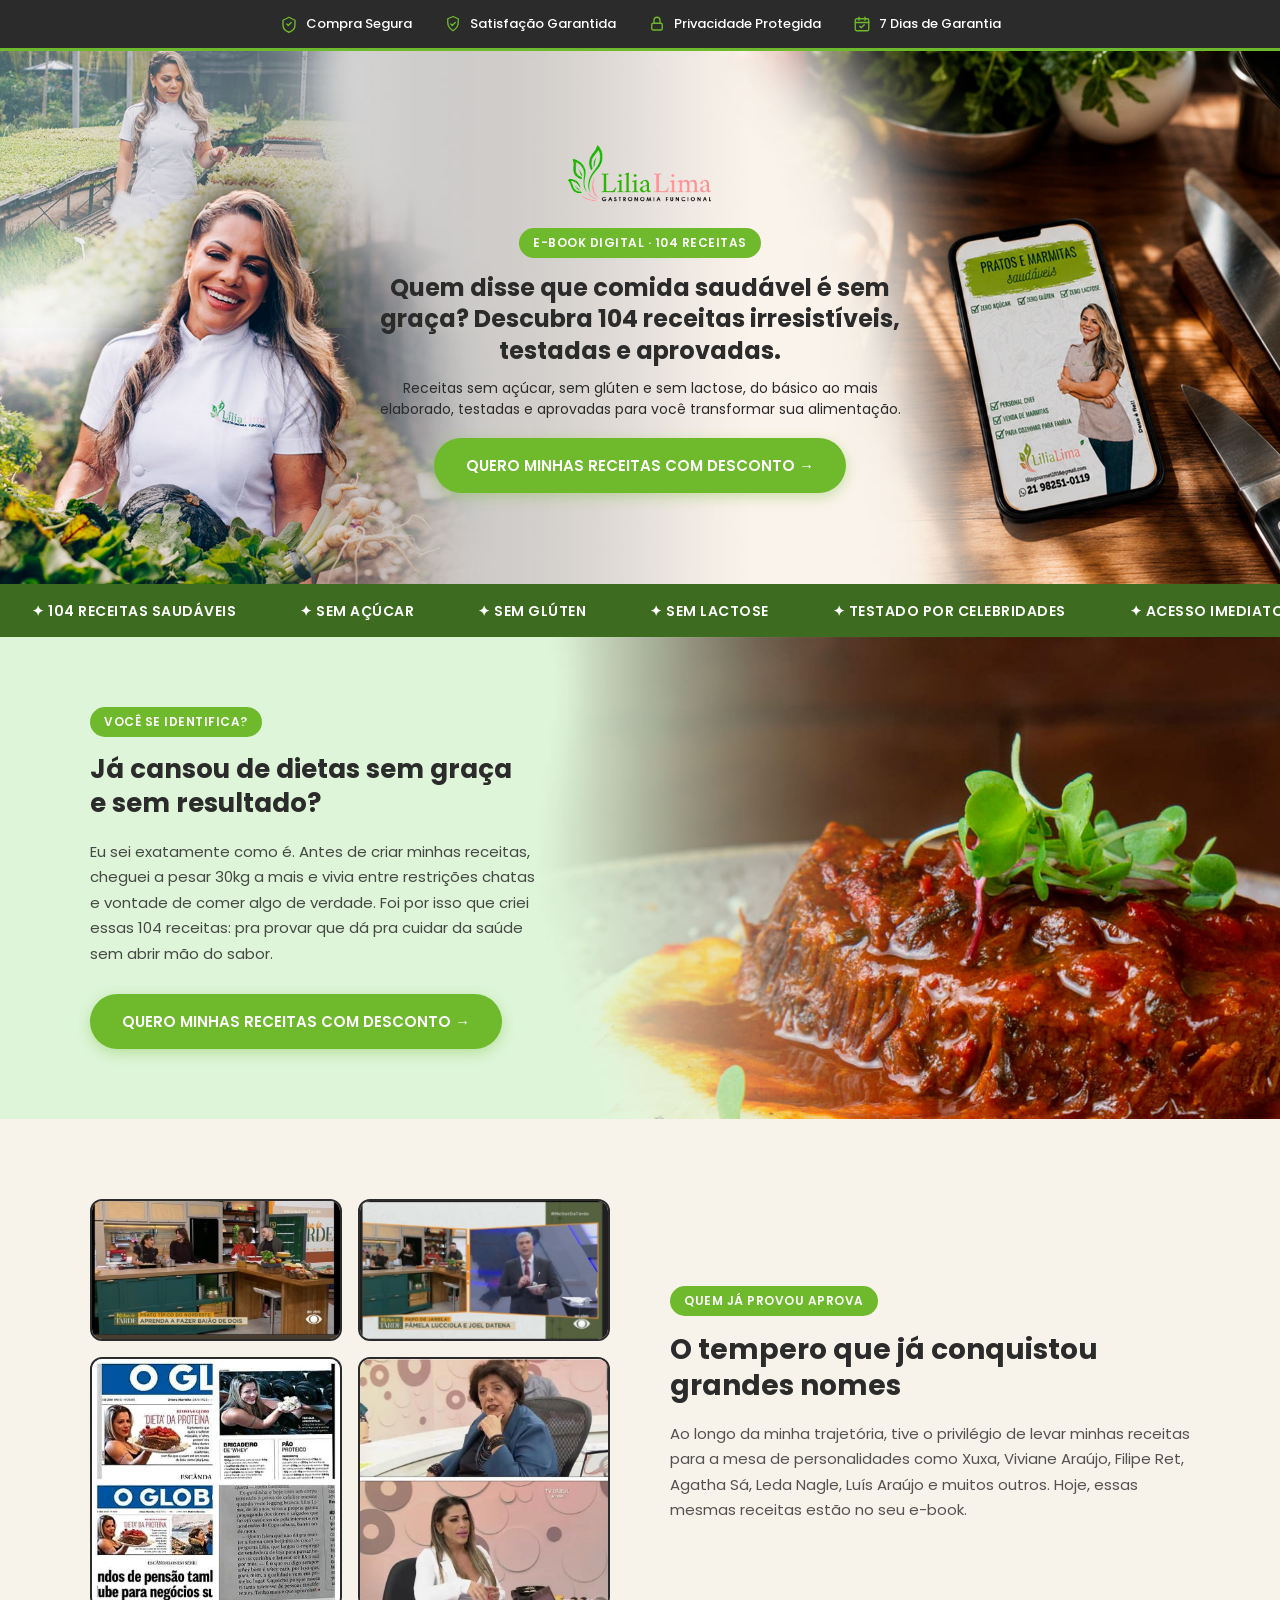
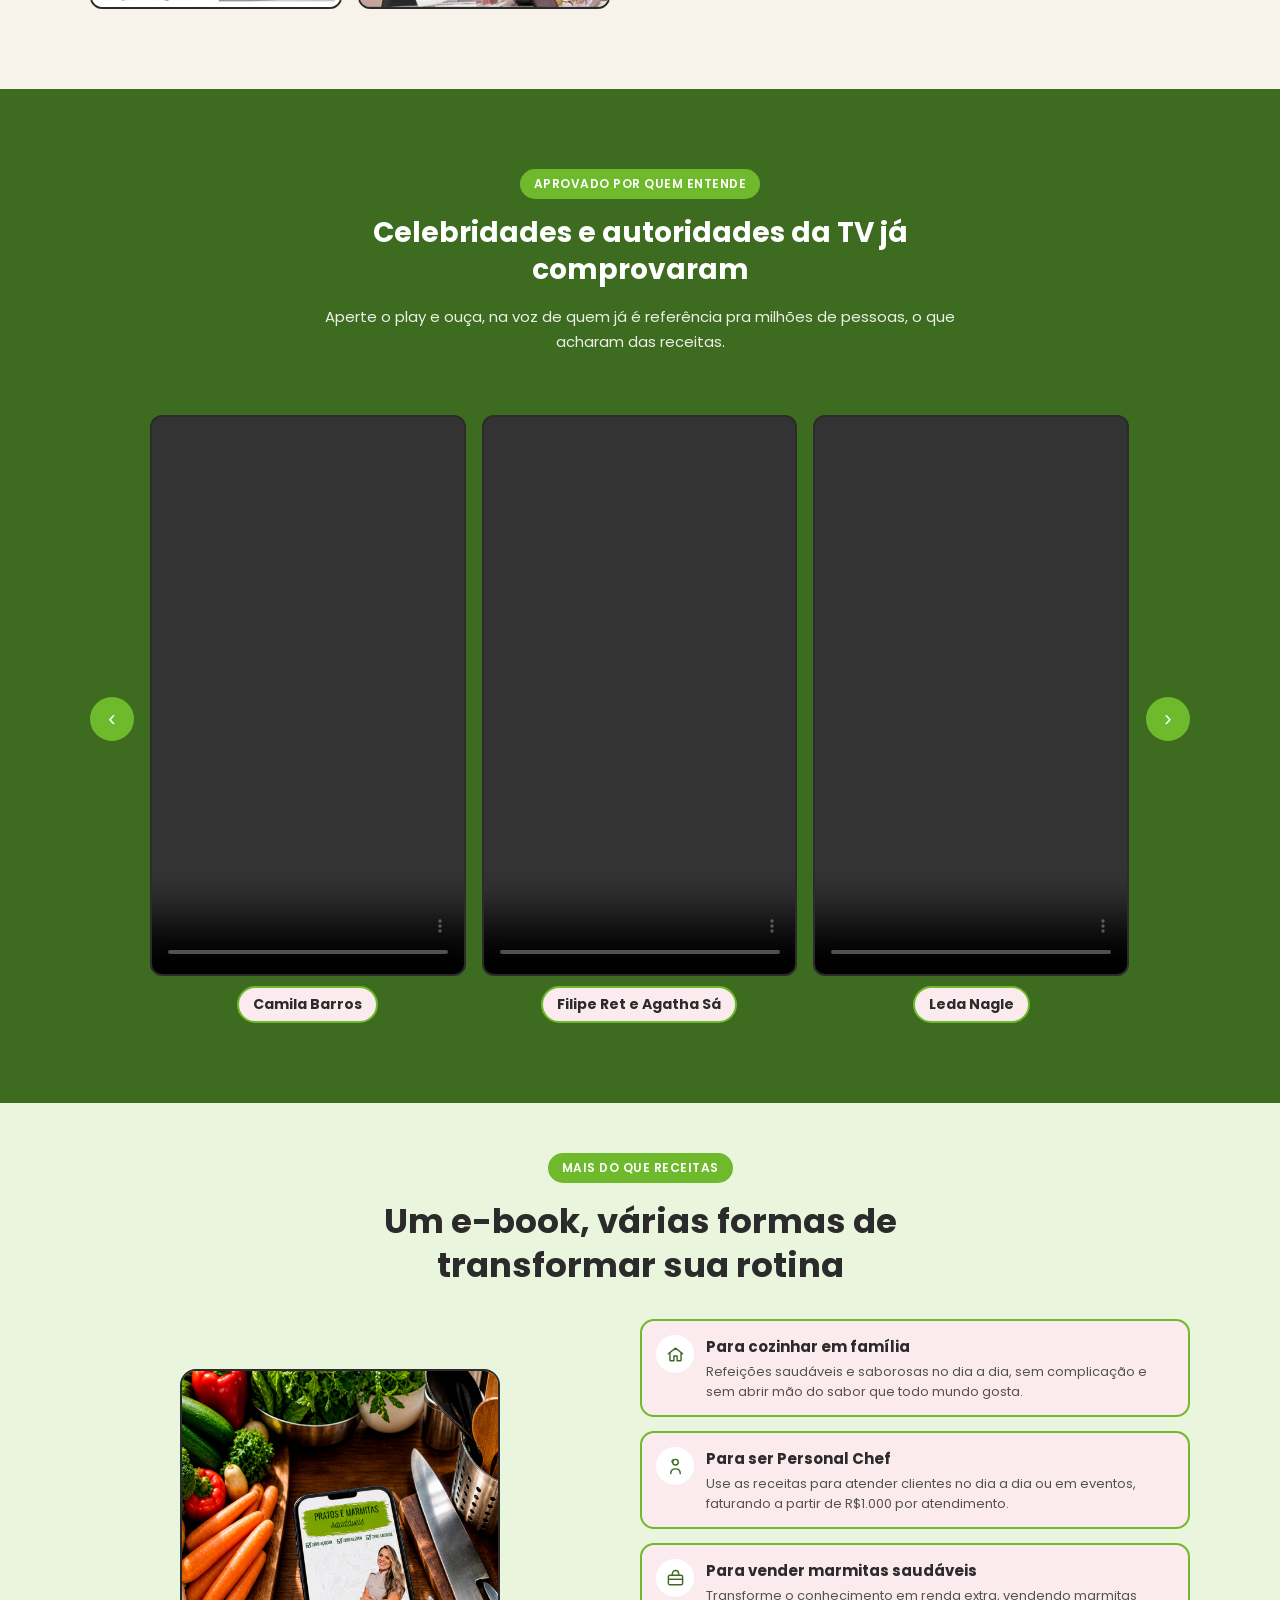
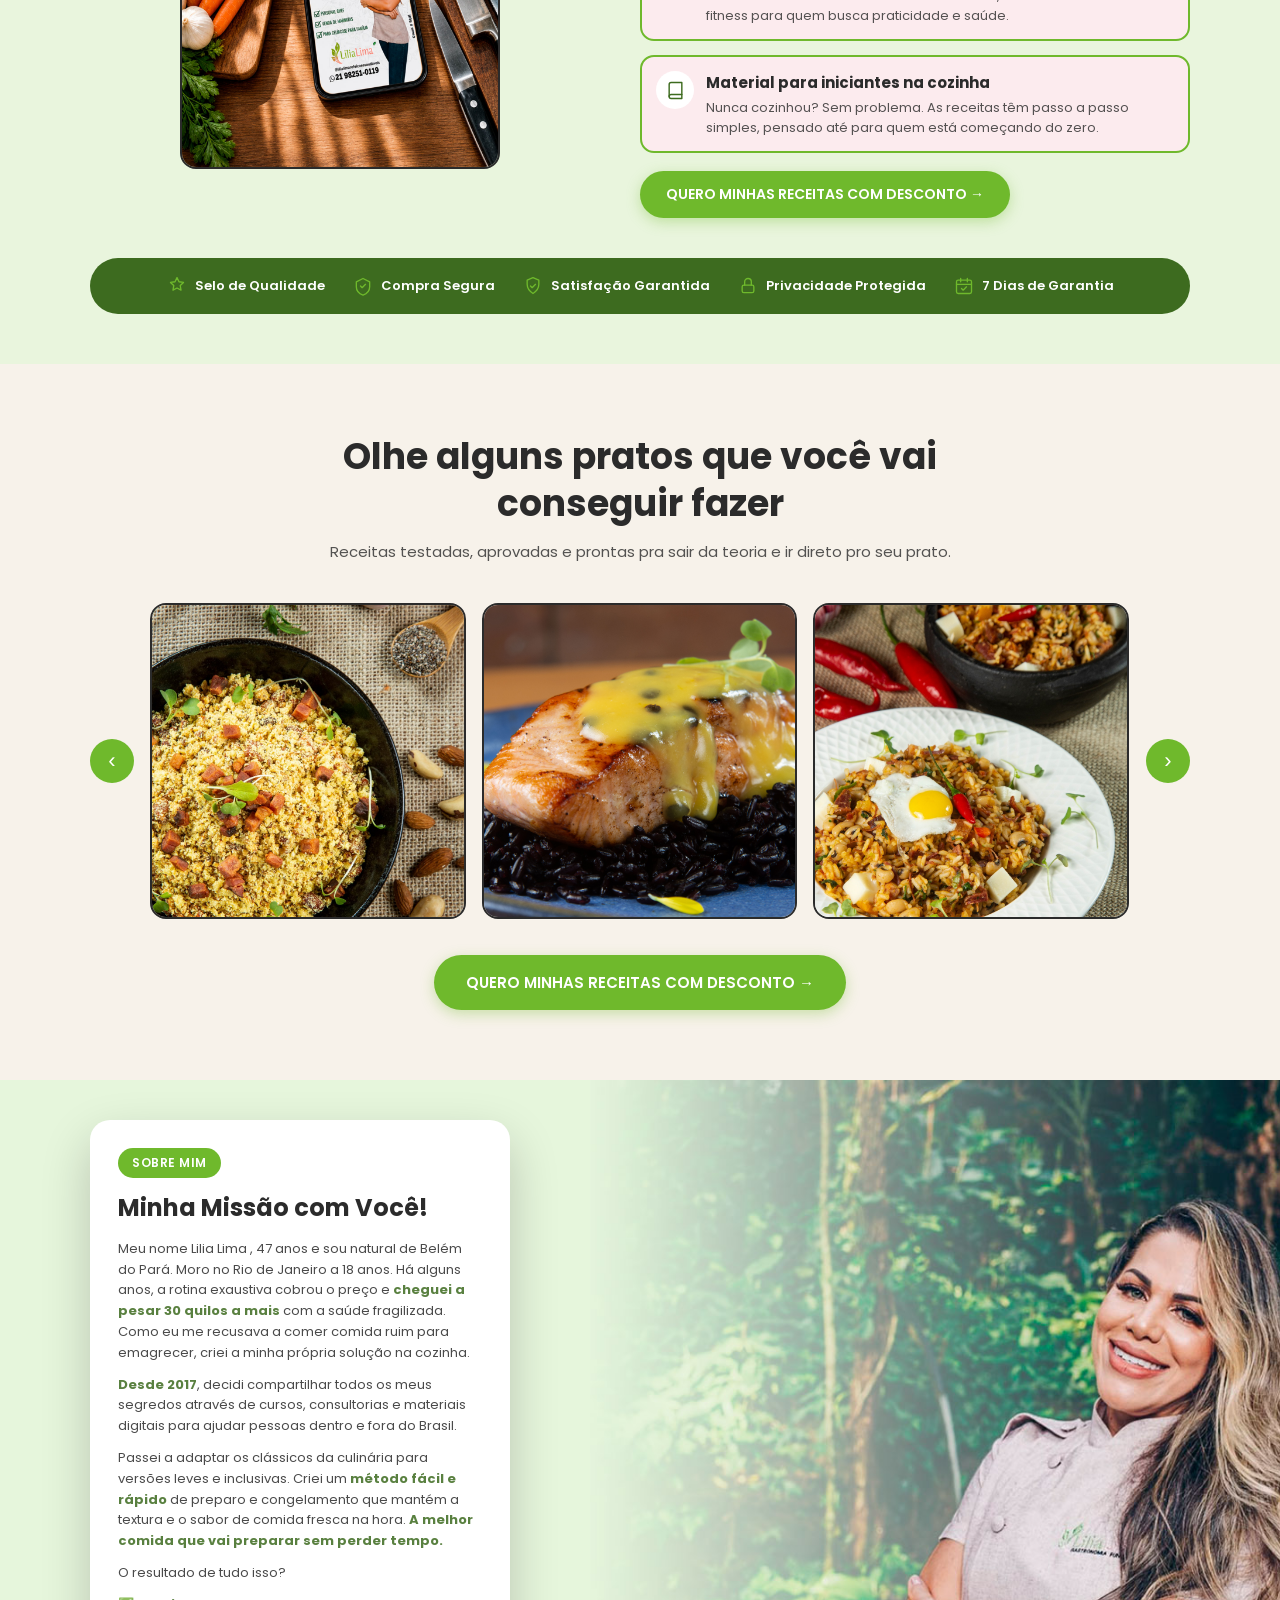
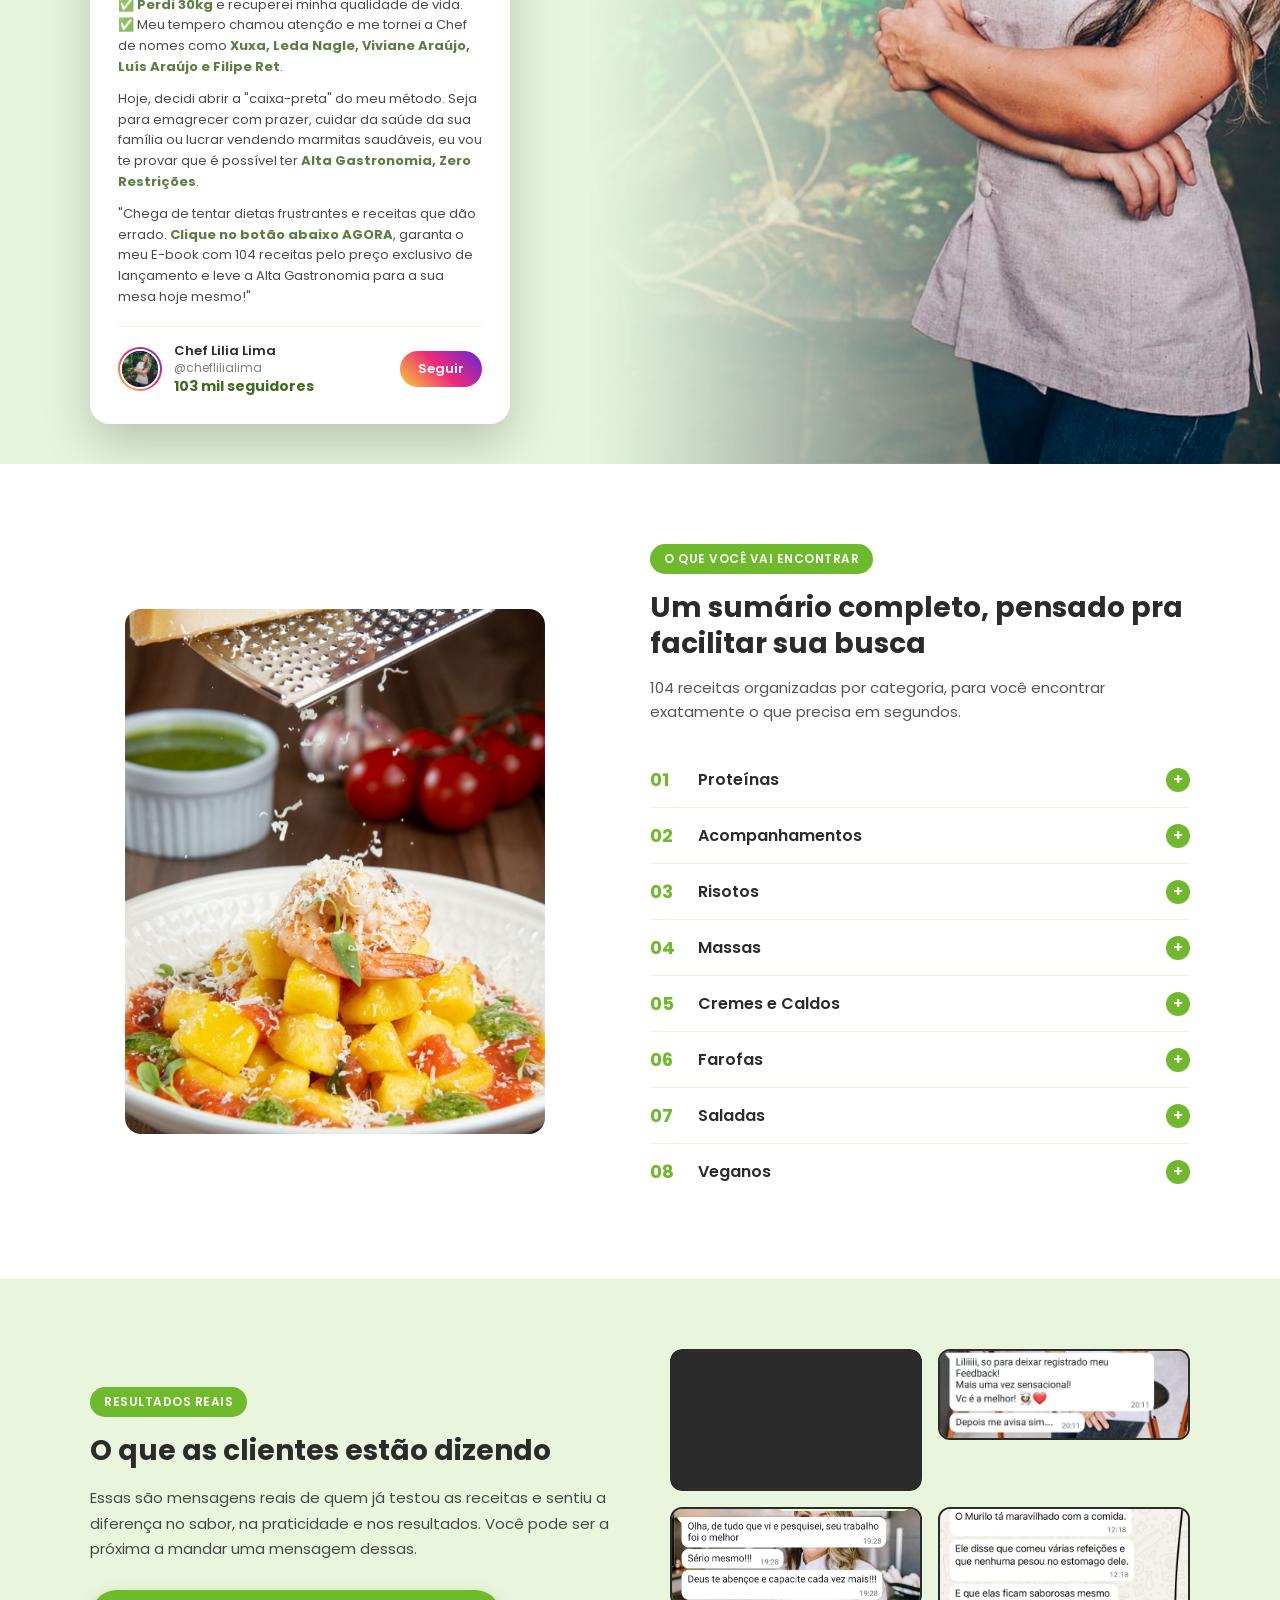
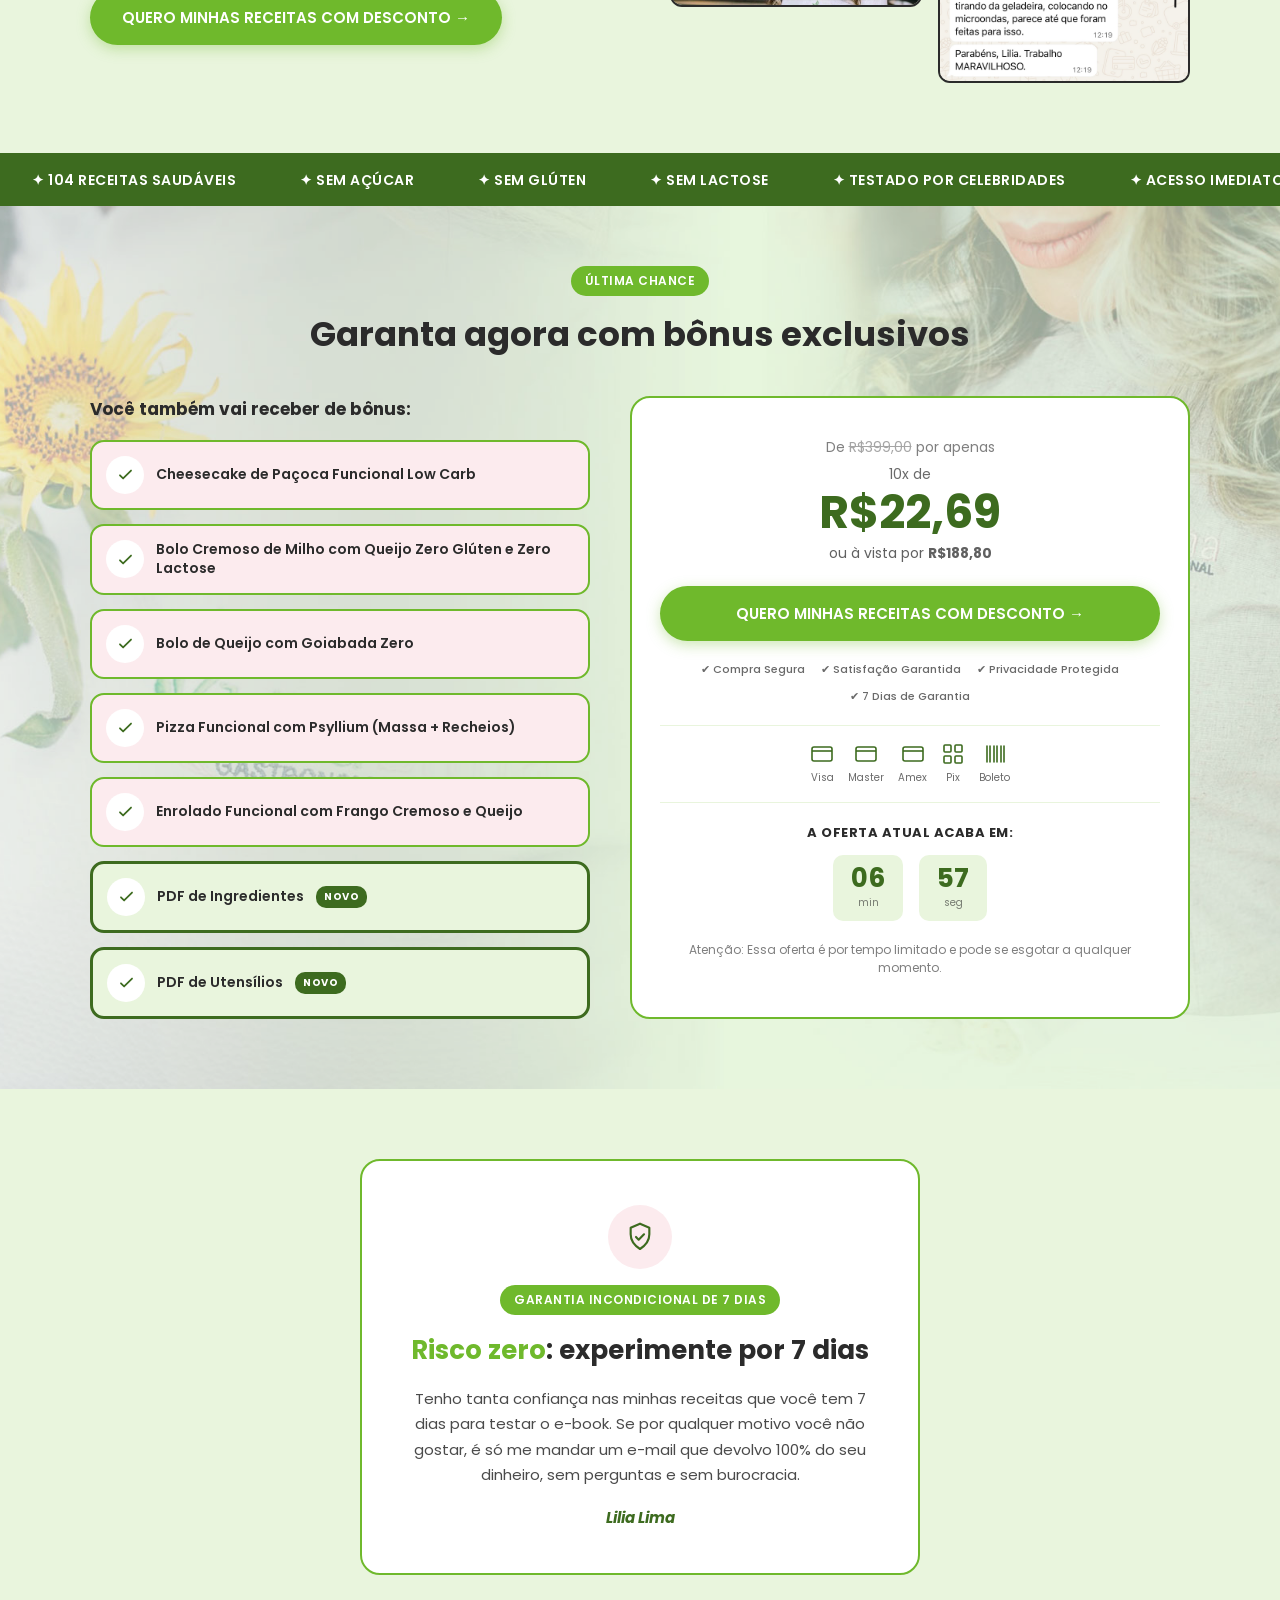
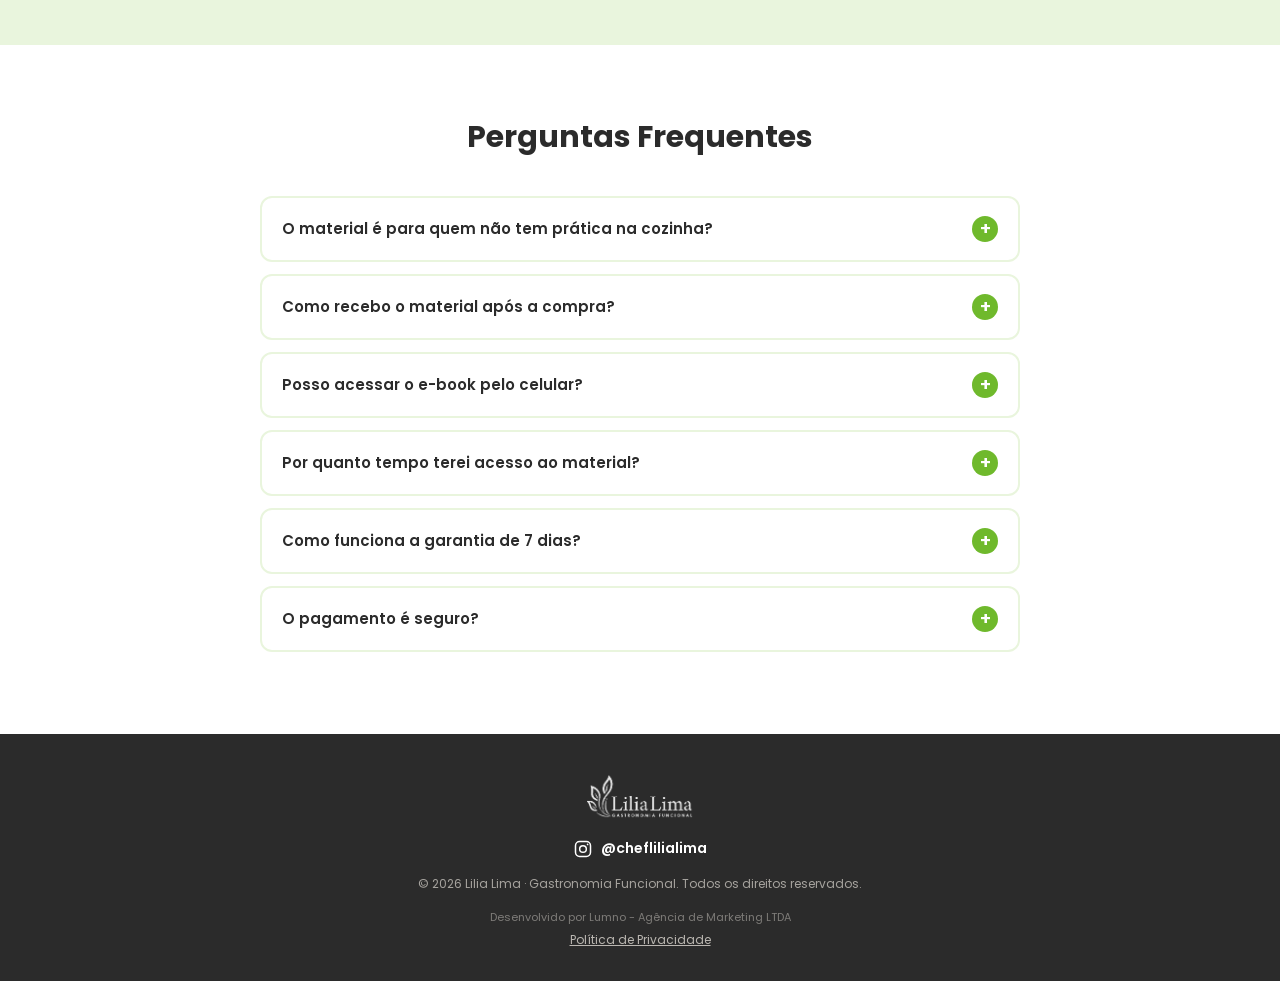
<file: index.html>
<!DOCTYPE html>
<html lang="pt-BR">
<head>
  <meta charset="UTF-8">

<!-- Meta Pixel Code -->
<script>
!function(f,b,e,v,n,t,s)
{if(f.fbq)return;n=f.fbq=function(){n.callMethod?
n.callMethod.apply(n,arguments):n.queue.push(arguments)};
if(!f._fbq)f._fbq=n;n.push=n;n.loaded=!0;n.version='2.0';
n.queue=[];t=b.createElement(e);t.async=!0;
t.src=v;s=b.getElementsByTagName(e)[0];
s.parentNode.insertBefore(t,s)}(window, document,'script',
'https://connect.facebook.net/en_US/fbevents.js');
fbq('init', '2064013267841829');
fbq('track', 'PageView');
</script>
<noscript><img height="1" width="1" style="display:none"
src="https://www.facebook.com/tr?id=2064013267841829&ev=PageView&noscript=1"
/></noscript>
<!-- End Meta Pixel Code -->

  <meta name="viewport" content="width=device-width, initial-scale=1.0">
  <meta name="color-scheme" content="light">
  <title>Pratos e Marmitas Saudáveis - Lilia Lima</title>

  <meta name="description" content="104 receitas sem açúcar, sem glúten e sem lactose, testadas por Lilia Lima, a chef das celebridades.">
  <link rel="preconnect" href="https://fonts.googleapis.com">
  <link href="https://fonts.googleapis.com/css2?family=Poppins:wght@400;500;600;700&display=swap" rel="stylesheet">
  <link rel="stylesheet" href="style.css">

  

</head>
<body>

  <!-- SEÇÃO 1: Barra de selos de confiança -->
  <div class="trust-bar">
    <div class="trust-item">
      <svg class="trust-icon" viewBox="0 0 24 24" fill="none" xmlns="http://www.w3.org/2000/svg">
        <path d="M9 12l2 2 4-4m5-3v6c0 5-3.5 8.5-8 10-4.5-1.5-8-5-8-10V7l8-4 8 4z" stroke="currentColor" stroke-width="1.8" stroke-linecap="round" stroke-linejoin="round"/>
      </svg>
      <span>Compra Segura</span>
    </div>
    <div class="trust-item">
      <svg class="trust-icon" viewBox="0 0 24 24" fill="none" xmlns="http://www.w3.org/2000/svg">
        <path d="M12 21c-4-2.5-7-6-7-11V5l7-3 7 3v5c0 5-3 8.5-7 11z" stroke="currentColor" stroke-width="1.8" stroke-linecap="round" stroke-linejoin="round"/>
        <path d="M9 12l2 2 4-4" stroke="currentColor" stroke-width="1.8" stroke-linecap="round" stroke-linejoin="round"/>
      </svg>
      <span>Satisfação Garantida</span>
    </div>
    <div class="trust-item">
      <svg class="trust-icon" viewBox="0 0 24 24" fill="none" xmlns="http://www.w3.org/2000/svg">
        <rect x="5" y="11" width="14" height="9" rx="2" stroke="currentColor" stroke-width="1.8"/>
        <path d="M8 11V7a4 4 0 018 0v4" stroke="currentColor" stroke-width="1.8" stroke-linecap="round"/>
      </svg>
      <span>Privacidade Protegida</span>
    </div>
    <div class="trust-item">
      <svg class="trust-icon" viewBox="0 0 24 24" fill="none" xmlns="http://www.w3.org/2000/svg">
        <rect x="3" y="5" width="18" height="16" rx="2" stroke="currentColor" stroke-width="1.8"/>
        <path d="M3 10h18M8 3v4M16 3v4" stroke="currentColor" stroke-width="1.8" stroke-linecap="round"/>
        <path d="M9 15l2 2 4-4" stroke="currentColor" stroke-width="1.8" stroke-linecap="round" stroke-linejoin="round"/>
      </svg>
      <span>7 Dias de Garantia</span>
    </div>
  </div>

  <!-- SEÇÃO 2: HERO -->
  <section class="hero">
    <picture class="hero-bg">
      <source media="(max-width: 600px)" srcset="img/banner-hero-mobile.jpg">
      <img src="img/banner-hero-desktop.jpg" alt="Lilia Lima, chef, e capa do e-book Pratos e Marmitas Saudáveis">
    </picture>

    <div class="hero-content">
      <img src="img/logo.png" alt="Lilia Lima - Gastronomia Funcional" class="hero-logo">
      <span class="hero-tag">E-BOOK DIGITAL · 104 RECEITAS</span>
      <h1 class="hero-title">Quem disse que comida saudável é sem graça? Descubra 104 receitas irresistíveis, testadas e aprovadas.</h1>
      <p class="hero-subtitle">
        Receitas sem açúcar, sem glúten e sem lactose, do básico ao mais elaborado, testadas e aprovadas para você transformar sua alimentação.
      </p>
      <a href="https://pay.hotmart.com/R104756784Q?bid=1784827321569" class="btn-cta">QUERO MINHAS RECEITAS COM DESCONTO →</a>
    </div>
  </section>

  <!-- FAIXA DE DIFERENCIAIS -->
  <div class="ticker">
    <div class="ticker-track">
      <span class="ticker-item">✦ 104 RECEITAS SAUDÁVEIS</span>
      <span class="ticker-item">✦ SEM AÇÚCAR</span>
      <span class="ticker-item">✦ SEM GLÚTEN</span>
      <span class="ticker-item">✦ SEM LACTOSE</span>
      <span class="ticker-item">✦ TESTADO POR CELEBRIDADES</span>
      <span class="ticker-item">✦ ACESSO IMEDIATO</span>
      <span class="ticker-item">✦ 104 RECEITAS SAUDÁVEIS</span>
      <span class="ticker-item">✦ SEM AÇÚCAR</span>
      <span class="ticker-item">✦ SEM GLÚTEN</span>
      <span class="ticker-item">✦ SEM LACTOSE</span>
      <span class="ticker-item">✦ TESTADO POR CELEBRIDADES</span>
      <span class="ticker-item">✦ ACESSO IMEDIATO</span>
    </div>
  </div>

  <!-- SEÇÃO: IDENTIFICAÇÃO DA DOR -->
  <section class="dor">
    <div class="dor-container">
      <div class="dor-text-col">
        <span class="dor-tag">VOCÊ SE IDENTIFICA?</span>
        <h2 class="dor-title">Já cansou de dietas sem graça <br> e sem resultado?</h2>
        <p class="dor-text">
          Eu sei exatamente como é. Antes de criar minhas receitas,<br> cheguei a pesar 30kg a mais 
          e vivia entre restrições chatas<br> e vontade de comer algo de verdade. Foi por isso que 
          criei<br> essas 104 receitas: pra provar que dá pra cuidar da saúde<br> sem abrir mão do sabor.
        </p>
        <a href="https://pay.hotmart.com/R104756784Q?bid=1784827321569" class="btn-cta">QUERO MINHAS RECEITAS COM DESCONTO →</a>

      </div>
    </div>
  </section>

 <!-- SEÇÃO: GALERIA DE FOTOS VIP -->
  <section class="vip-gallery">
    <div class="vip-gallery-container">
      <div class="vip-gallery-grid">
        <div class="vip-gallery-item vip-gallery-wide">
          <img src="img/Vip2.jpeg" alt="Lilia Lima com celebridade">
        </div>
        <div class="vip-gallery-item vip-gallery-wide">
          <img src="img/Vip3.jpeg" alt="Lilia Lima com celebridade">
        </div>
        <div class="vip-gallery-item vip-gallery-square">
          <img src="img/Vip1.jpg" alt="Lilia Lima com celebridade">
        </div>
        <div class="vip-gallery-item vip-gallery-square">
          <img src="img/Vip4.jpeg" alt="Lilia Lima com celebridade">
        </div>
      </div>

      <div class="vip-gallery-text">
        <span class="vip-tag">QUEM JÁ PROVOU APROVA</span>
        <h2 class="vip-title">O tempero que já conquistou grandes nomes</h2>
        <p class="vip-text">
          Ao longo da minha trajetória, tive o privilégio de levar minhas receitas para a mesa 
          de personalidades como Xuxa, Viviane Araújo, Filipe Ret, Agatha Sá, Leda Nagle, 
          Luís Araújo e muitos outros. Hoje, essas mesmas receitas estão no seu e-book.
        </p>
      </div>
    </div>
  </section>

  <!-- SEÇÃO: VÍDEOS DE DEPOIMENTOS VIP -->
  <section class="vip-videos">
    <div class="vip-videos-header">
      <span class="vip-tag">APROVADO POR QUEM ENTENDE</span>
      <h2 class="vip-title">Celebridades e autoridades da TV já comprovaram</h2>
      <p class="vip-text">
        Aperte o play e ouça, na voz de quem já é referência pra milhões de pessoas, 
        o que acharam das receitas.
      </p>
    </div>

    <div class="vip-videos-carousel">
      <button class="carousel-arrow vip-video-prev" onclick="moveVipVideoCarousel(-1)" aria-label="Anterior">‹</button>

      <div class="vip-videos-viewport">
        <div class="vip-videos-track" id="vip-video-track">
          <div class="vip-video-slide">
            <video src="img/whatsapp/Camila Barros.mp4" controls playsinline></video>
            <span class="vip-video-name">Camila Barros</span>
          </div>
          <div class="vip-video-slide">
            <video src="img/whatsapp/Filipe ret e Agatha Sá.mp4" controls playsinline></video>
            <span class="vip-video-name">Filipe Ret e Agatha Sá</span>
          </div>
          <div class="vip-video-slide">
            <video src="img/whatsapp/Leda Nagle.mp4" controls playsinline></video>
            <span class="vip-video-name">Leda Nagle</span>
          </div>
          <div class="vip-video-slide">
            <video src="img/whatsapp/Viviane Araujo.mp4" controls playsinline></video>
            <span class="vip-video-name">Viviane Araújo</span>
          </div>
        </div>
      </div>

      <button class="carousel-arrow vip-video-next" onclick="moveVipVideoCarousel(1)" aria-label="Próximo">›</button>
    </div>
  </section>

  <!-- SEÇÃO: 3 USOS DO E-BOOK -->
  <section class="usos">
    <div class="usos-header">
      <span class="usos-tag">MAIS DO QUE RECEITAS</span>
      <h2 class="usos-title">Um e-book, várias formas de <br>transformar sua rotina</h2>
    </div>

    <div class="usos-container">
      <div class="usos-img-col">
        <img src="img/foto-lilia-capa-ebook.jpg" alt="Lilia Lima e o e-book Pratos e Marmitas Saudáveis">
      </div>

      <div class="usos-cards-col">
        <div class="usos-card">
          <div class="usos-icon">
            <svg viewBox="0 0 24 24" fill="none" xmlns="http://www.w3.org/2000/svg">
              <path d="M3 11l9-7 9 7" stroke="currentColor" stroke-width="1.8" stroke-linecap="round" stroke-linejoin="round"/>
              <path d="M5 10v9a1 1 0 001 1h4v-6h4v6h4a1 1 0 001-1v-9" stroke="currentColor" stroke-width="1.8" stroke-linecap="round" stroke-linejoin="round"/>
            </svg>
          </div>
          <div class="usos-card-text">
            <h3>Para cozinhar em família</h3>
            <p>Refeições saudáveis e saborosas no dia a dia, sem complicação e sem abrir mão do sabor que todo mundo gosta.</p>
          </div>
        </div>

        <div class="usos-card">
          <div class="usos-icon">
            <svg viewBox="0 0 24 24" fill="none" xmlns="http://www.w3.org/2000/svg">
              <path d="M12 3c-2 0-3.5 1.5-3.5 3.5S10 10 12 10s3.5-1.5 3.5-3.5S14 3 12 3z" stroke="currentColor" stroke-width="1.8" stroke-linecap="round" stroke-linejoin="round"/>
              <path d="M6 21c0-4 2.5-6 6-6s6 2 6 6" stroke="currentColor" stroke-width="1.8" stroke-linecap="round" stroke-linejoin="round"/>
              <path d="M9 3.5C8 4 7.5 5 7.5 6" stroke="currentColor" stroke-width="1.8" stroke-linecap="round"/>
            </svg>
          </div>
          <div class="usos-card-text">
            <h3>Para ser Personal Chef</h3>
            <p>Use as receitas para atender clientes no dia a dia ou em eventos, faturando a partir de R$1.000 por atendimento.</p>
          </div>
        </div>

        <div class="usos-card">
          <div class="usos-icon">
            <svg viewBox="0 0 24 24" fill="none" xmlns="http://www.w3.org/2000/svg">
              <rect x="3" y="8" width="18" height="12" rx="2" stroke="currentColor" stroke-width="1.8"/>
              <path d="M8 8V6a4 4 0 018 0v2" stroke="currentColor" stroke-width="1.8" stroke-linecap="round"/>
              <path d="M3 13h18" stroke="currentColor" stroke-width="1.8"/>
            </svg>
          </div>
          <div class="usos-card-text">
            <h3>Para vender marmitas saudáveis</h3>
            <p>Transforme o conhecimento em renda extra, vendendo marmitas fitness para quem busca praticidade e saúde.</p>
          </div>
        </div>

        <div class="usos-card">
          <div class="usos-icon">
            <svg viewBox="0 0 24 24" fill="none" xmlns="http://www.w3.org/2000/svg">
              <path d="M4 19.5A2.5 2.5 0 016.5 17H20" stroke="currentColor" stroke-width="1.8" stroke-linecap="round" stroke-linejoin="round"/>
              <path d="M6.5 2H20v20H6.5A2.5 2.5 0 014 19.5v-15A2.5 2.5 0 016.5 2z" stroke="currentColor" stroke-width="1.8" stroke-linecap="round" stroke-linejoin="round"/>
            </svg>
          </div>
          <div class="usos-card-text">
            <h3>Material para iniciantes na cozinha</h3>
            <p>Nunca cozinhou? Sem problema. As receitas têm passo a passo simples, pensado até para quem está começando do zero.</p>
          </div>
        </div>

        <a href="https://pay.hotmart.com/R104756784Q?bid=1784827321569" class="btn-cta usos-btn">QUERO MINHAS RECEITAS COM DESCONTO →</a>
      </div>
    </div>

    <div class="usos-badge-bar">
      <div class="badge-item">
        <svg viewBox="0 0 24 24" fill="none" xmlns="http://www.w3.org/2000/svg">
          <path d="M12 2l2.4 4.9 5.4.8-3.9 3.8.9 5.4-4.8-2.5-4.8 2.5.9-5.4-3.9-3.8 5.4-.8L12 2z" stroke="currentColor" stroke-width="1.6" stroke-linecap="round" stroke-linejoin="round"/>
        </svg>
        <span>Selo de Qualidade</span>
      </div>
      <div class="badge-item">
        <svg viewBox="0 0 24 24" fill="none" xmlns="http://www.w3.org/2000/svg">
          <path d="M9 12l2 2 4-4m5-3v6c0 5-3.5 8.5-8 10-4.5-1.5-8-5-8-10V7l8-4 8 4z" stroke="currentColor" stroke-width="1.6" stroke-linecap="round" stroke-linejoin="round"/>
        </svg>
        <span>Compra Segura</span>
      </div>
      <div class="badge-item">
        <svg viewBox="0 0 24 24" fill="none" xmlns="http://www.w3.org/2000/svg">
          <path d="M12 21c-4-2.5-7-6-7-11V5l7-3 7 3v5c0 5-3 8.5-7 11z" stroke="currentColor" stroke-width="1.6" stroke-linecap="round" stroke-linejoin="round"/>
          <path d="M9 12l2 2 4-4" stroke="currentColor" stroke-width="1.6" stroke-linecap="round" stroke-linejoin="round"/>
        </svg>
        <span>Satisfação Garantida</span>
      </div>
      <div class="badge-item">
        <svg viewBox="0 0 24 24" fill="none" xmlns="http://www.w3.org/2000/svg">
          <rect x="5" y="11" width="14" height="9" rx="2" stroke="currentColor" stroke-width="1.6"/>
          <path d="M8 11V7a4 4 0 018 0v4" stroke="currentColor" stroke-width="1.6" stroke-linecap="round"/>
        </svg>
        <span>Privacidade Protegida</span>
      </div>
      <div class="badge-item">
        <svg viewBox="0 0 24 24" fill="none" xmlns="http://www.w3.org/2000/svg">
          <rect x="3" y="5" width="18" height="16" rx="2" stroke="currentColor" stroke-width="1.6"/>
          <path d="M3 10h18M8 3v4M16 3v4" stroke="currentColor" stroke-width="1.6" stroke-linecap="round"/>
          <path d="M9 15l2 2 4-4" stroke="currentColor" stroke-width="1.6" stroke-linecap="round" stroke-linejoin="round"/>
        </svg>
        <span>7 Dias de Garantia</span>
      </div>
    </div>
  </section>

  <!-- SEÇÃO: GALERIA DE PRATOS -->
  <section class="pratos">
    <div class="pratos-header">
      <h2 class="pratos-title">Olhe alguns pratos que você vai conseguir fazer</h2>
      <p class="pratos-subtitle">Receitas testadas, aprovadas e prontas pra sair da teoria e ir direto pro seu prato.</p>
    </div>

    <div class="pratos-carousel">
      <button class="carousel-arrow carousel-prev" onclick="moveCarousel(-1)" aria-label="Anterior">‹</button>

      <div class="carousel-viewport">
         <div class="carousel-track" id="pratos-track">
          <div class="carousel-slide"><img src="img/pratos/3.jpeg" alt="Prato saudável Lilia Lima"></div>
          <div class="carousel-slide"><img src="img/pratos/7.jpg" alt="Prato saudável Lilia Lima"></div>
          <div class="carousel-slide"><img src="img/pratos/8.jpeg" alt="Prato saudável Lilia Lima"></div>
          <div class="carousel-slide"><img src="img/pratos/9.jpg" alt="Prato saudável Lilia Lima"></div>
          <div class="carousel-slide"><img src="img/pratos/11.jpeg" alt="Prato saudável Lilia Lima"></div>
          <div class="carousel-slide"><img src="img/pratos/12.jpeg" alt="Prato saudável Lilia Lima"></div>
          <div class="carousel-slide"><img src="img/pratos/13.jpeg" alt="Prato saudável Lilia Lima"></div>
          <div class="carousel-slide"><img src="img/pratos/14.jpeg" alt="Prato saudável Lilia Lima"></div>
          <div class="carousel-slide"><img src="img/pratos/15.jpeg" alt="Prato saudável Lilia Lima"></div>
        </div>
      </div>

      <button class="carousel-arrow carousel-next" onclick="moveCarousel(1)" aria-label="Próximo">›</button>
    </div>

    <div class="pratos-cta">
      <a href="https://pay.hotmart.com/R104756784Q?bid=1784827321569" class="btn-cta">QUERO MINHAS RECEITAS COM DESCONTO →</a>
    </div>
  </section>

  <!-- SEÇÃO: SOBRE A LILIA -->
  <section class="sobre">
    <div class="sobre-bg">
      <img src="img/foto-sobre-lilia.jpg" alt="Lilia Lima, chef de gastronomia funcional">
    </div>

    <div class="sobre-container">
      <div class="sobre-card">
        <span class="sobre-tag">SOBRE MIM</span>
        <h2 class="sobre-title">Minha Missão com Você!</h2>

        <p class="sobre-text">
          Meu nome Lilia Lima , 47 anos e sou natural de Belém do Pará. Moro no Rio de Janeiro a 18 anos. Há alguns anos, a rotina exaustiva cobrou o preço e 
          <strong>cheguei a pesar 30 quilos a mais</strong> com a saúde fragilizada. Como eu me recusava 
          a comer comida ruim para emagrecer, criei a minha própria solução na cozinha.
        </p>

        <p class="sobre-text">
          <strong>Desde 2017</strong>, decidi compartilhar todos os meus segredos através de cursos, 
          consultorias e materiais digitais para ajudar pessoas dentro e fora do Brasil.
        </p>

        <p class="sobre-text">
          Passei a adaptar os clássicos da culinária para versões leves e inclusivas. Criei um <Strong>método fácil e rápido</Strong> de preparo e congelamento que mantém a textura e o sabor de comida fresca na hora. 
          <strong>A melhor comida que vai preparar sem perder tempo.</strong>
        </p>

        <p class="sobre-text">
          O resultado de tudo isso?
        </p>

        <p class="sobre-text">
          ✅ <strong>Perdi 30kg</strong> e recuperei minha qualidade de vida.<br>
          ✅ Meu tempero chamou atenção e me tornei a Chef de nomes como 
          <strong>Xuxa, Leda Nagle, Viviane Araújo, Luís Araújo e Filipe Ret</strong>.
        </p>

        <p class="sobre-text">
          Hoje, decidi abrir a "caixa-preta" do meu método. Seja para emagrecer com prazer, cuidar 
          da saúde da sua família ou lucrar vendendo marmitas saudáveis, eu vou te provar que é 
          possível ter <strong>Alta Gastronomia, Zero Restrições</strong>.
        </p>

        <p class="sobre-text">
          "Chega de tentar dietas frustrantes e receitas que dão errado. 
          <strong>Clique no botão abaixo AGORA</strong>, garanta o meu E-book com 104 receitas pelo 
          preço exclusivo de lançamento e leve a Alta Gastronomia para a sua mesa hoje mesmo!"
        </p>
        <div class="instagram-badge">
          <div class="instagram-badge-icon">
            <img src="img/perfil_instagram.jpg" alt="Lilia Lima no Instagram">
          </div>
          <div class="instagram-badge-info">
            <p class="instagram-badge-name">Chef Lilia Lima</p>
            <p class="instagram-badge-user">@cheflilialima</p>
            <p class="instagram-badge-followers">103 mil seguidores</p>
          </div>
          <a href="https://www.instagram.com/cheflilialima/" target="_blank" rel="noopener noreferrer" class="instagram-badge-btn">Seguir</a>
        </div>
      </div>
    </div>
  </section>

<!-- SEÇÃO: SUMÁRIO DO LIVRO -->
  <section class="sumario">
    <div class="sumario-container">
      <div class="sumario-img-col">
        <img src="img/sumario.jpg" alt="Sumário do e-book Pratos e Marmitas Saudáveis">
      </div>

      <div class="sumario-text-col">
        <span class="sumario-tag">O QUE VOCÊ VAI ENCONTRAR</span>
        <h2 class="sumario-title">Um sumário completo, pensado pra facilitar sua busca</h2>
        <p class="sumario-intro">104 receitas organizadas por categoria, para você encontrar exatamente o que precisa em segundos.</p>

        <div class="sumario-list">
          <div class="sumario-item">
            <button class="sumario-question" onclick="toggleSumario(this)">
              <span class="sumario-number">01</span> Proteínas
              <span class="sumario-icon">+</span>
            </button>
            <div class="sumario-answer">
              <ul class="sumario-recipes">
                <li>Almôndegas de patinho recheada com molho de tomate natural low carb</li>
                <li>Bacalhau cremoso com azeitona preta e temperos naturais</li>
                <li>Bife de filé mignon com temperos caramelizados</li>
                <li>Bobó de camarão funcional com aipim</li>
                <li>Camarão a jardineira low carb</li>
                <li>Camarão com creme de baroa</li>
                <li>Camarão internacional gratinado, sem glúten e sem lactose</li>
                <li>Camarão na moranga gratinado funcional</li>
                <li>Carne assada de panela com molho madeira natural</li>
                <li>Filé de peixe grelhado ao molho de camarão</li>
                <li>Filé de salmão grelhado com molho de maracujá e molho pesto</li>
                <li>Filé mignon à parmegiana funcional low carb</li>
                <li>Filé mignon suíno com molho de laranja</li>
                <li>Frango à parmegiana funcional low carb</li>
                <li>Frango cremoso com aipim e queijo zero lactose</li>
                <li>Gratinado de abóbora com carne seca e queijo</li>
                <li>Gratinado de abóbora com frango low carb</li>
                <li>Gratinado de bacalhau com creme de baroa e azeitona preta</li>
                <li>Gratinado de carne moída com batata inglesa e queijo zero glúten</li>
                <li>Lagarto redondo na pressão com redução de vinho tinto</li>
                <li>Lombo suíno na pressão, com redução de vinho branco</li>
                <li>Medalhão de filé mignon grelhado ao molho de mostarda</li>
                <li>Medalhão de filé mignon grelhado ao molho madeira e cogumelo fresco</li>
                <li>Moqueca de peixe com banana da terra</li>
                <li>Moqueca de tilápia com camarão</li>
                <li>Peito de frango em cubos com redução de vinho branco seco</li>
                <li>Peixe grelhado com molho de mostarda cítrico</li>
                <li>Peixe grelhado na crosta com molho pesto</li>
                <li>Peru tropical</li>
                <li>Quibe assado com quinoa recheado com queijo e hortelã sem lactose</li>
                <li>Ragu de filé mignon</li>
                <li>Rocambole de carne com queijo e tomate seco natural low carb</li>
                <li>Rocambole de frango recheado com espinafre e mix de queijos sem lactose e low carb</li>
                <li>Salmão grelhado em cubo com molho agridoce natural</li>
                <li>Salpicão de frango funcional low carb</li>
                <li>Sobrecoxa de frango caramelizada ao molho de vinho branco e temperos naturais</li>
                <li>Strogonoff funcional de camarão sem glúten e sem lactose</li>
                <li>Strogonoff de frango funcional com creme de castanhas de caju e cogumelo fresco low carb</li>
                <li>Tender com molho de laranja caramelizado</li>
              </ul>
            </div>
          </div>

          <div class="sumario-item">
            <button class="sumario-question" onclick="toggleSumario(this)">
              <span class="sumario-number">02</span> Acompanhamentos
              <span class="sumario-icon">+</span>
            </button>
            <div class="sumario-answer">
              <ul class="sumario-recipes">
                <li>Feijão tropeiro com cuscuz amarelo sem glúten e sem lactose</li>
                <li>Feijoada funcional</li>
                <li>Feijoada vegana de feijão branco com arroz negro</li>
                <li>Arroz branco com cenoura e alho poró</li>
                <li>Arroz branco temperado, tradicional ou com côco</li>
                <li>Arroz branco com brócolis</li>
                <li>Arroz cremoso de fraldinha, sem glúten e sem lactose</li>
                <li>Arroz de couve flor</li>
                <li>Arroz de frutos do mar</li>
                <li>Arroz de lentilha</li>
                <li>Arroz de natal de frango</li>
                <li>Arroz de polvo</li>
                <li>Arroz integral com açafrão e cenoura</li>
                <li>Baião de dois funcional</li>
                <li>Arroz negro temperado</li>
              </ul>
            </div>
          </div>

          <div class="sumario-item">
            <button class="sumario-question" onclick="toggleSumario(this)">
              <span class="sumario-number">03</span> Risotos
              <span class="sumario-icon">+</span>
            </button>
            <div class="sumario-answer">
              <ul class="sumario-recipes">
                <li>Risoto caprese sem glúten e sem lactose</li>
                <li>Risoto cremoso de shitake sem glúten e sem lactose</li>
                <li>Risoto cremoso de filé mignon com shitake sem glúten e sem lactose</li>
                <li>Risoto de camarão com açafrão e alho poró sem glúten e sem lactose</li>
                <li>Risoto funcional de alho poró e açafrão</li>
                <li>Risoto funcional de filé mignon sem glúten e sem lactose</li>
              </ul>
            </div>
          </div>

          <div class="sumario-item">
            <button class="sumario-question" onclick="toggleSumario(this)">
              <span class="sumario-number">04</span> Massas
              <span class="sumario-icon">+</span>
            </button>
            <div class="sumario-answer">
              <ul class="sumario-recipes">
                <li>Carbonara funcional sem glúten e sem lactose</li>
                <li>Espaguete com creme de queijo sem glúten e sem lactose</li>
                <li>Lasanha à bolonhesa sem glúten e sem lactose</li>
                <li>Lasanha funcional de frango zero glúten e zero lactose</li>
                <li>Lasanha funcional low carb de patinho</li>
                <li>Massa sem glúten ao pesto e tomate confitado, sem glúten e sem lactose</li>
                <li>Penne sem glúten ao molho de frango cremoso com queijos e vinho branco</li>
                <li>Talharim sem glúten com shitake cremoso zero glúten e lactose</li>
                <li>Yakissoba de filé mignon funcional zero açúcar sem glúten</li>
                <li>Yakissoba sem glúten de sobrecoxa de frango e legumes</li>
                <li>Nhoque de aipim sem glúten e sem lactose</li>
                <li>Nhoque de banana da terra com creme de moqueca de camarão sem glúten, sem lactose</li>
                <li>Nhoque de batata baroa funcional</li>
                <li>Nhoque de espinafre sem glúten sem lactose</li>
                <li>Nhoque funcional de batata inglesa à bolonhesa sem glúten</li>
                <li>Panqueca funcional de cenoura recheada com carne e queijo, sem glúten e sem lactose</li>
                <li>Panqueca funcional sem glúten e sem lactose</li>
                <li>Panqueca funcional low carb recheada com frango</li>
                <li>Batata recheada de frango cremoso zero lactose</li>
              </ul>
            </div>
          </div>

          <div class="sumario-item">
            <button class="sumario-question" onclick="toggleSumario(this)">
              <span class="sumario-number">05</span> Cremes e Caldos
              <span class="sumario-icon">+</span>
            </button>
            <div class="sumario-answer">
              <ul class="sumario-recipes">
                <li>Creme de ervilha fresca com bacon low carb</li>
                <li>Creme de aipim com frango</li>
                <li>Sopa proteica de carne com legumes sem glúten</li>
                <li>Aligot de batata sem lactose</li>
                <li>Musseline de batata baroa zero lactose</li>
                <li>Musseline de batata inglesa zero lactose</li>
                <li>Purê de aipim funcional sem lactose</li>
              </ul>
            </div>
          </div>

          <div class="sumario-item">
            <button class="sumario-question" onclick="toggleSumario(this)">
              <span class="sumario-number">06</span> Farofas
              <span class="sumario-icon">+</span>
            </button>
            <div class="sumario-answer">
              <ul class="sumario-recipes">
                <li>Farofa crocante com amêndoa</li>
                <li>Farofa crocante com bacon artesanal e temperos naturais sem glúten e sem lactose</li>
                <li>Farofa funcional de banana da terra</li>
                <li>Farofa funcional com sementes e castanha do pará</li>
                <li>Mix de quinoa temperada</li>
              </ul>
            </div>
          </div>

          <div class="sumario-item">
            <button class="sumario-question" onclick="toggleSumario(this)">
              <span class="sumario-number">07</span> Saladas
              <span class="sumario-icon">+</span>
            </button>
            <div class="sumario-answer">
              <ul class="sumario-recipes">
                <li>Legumes ao vapor</li>
                <li>Salada de cuscuz amarelo com legumes confitado</li>
                <li>Salada de feijão fradinho com mix de quinoa e legumes refogados</li>
                <li>Salada de macarrão com frango sem glúten e sem lactose</li>
                <li>Salada de maionese saudável</li>
                <li>Salada tropical proteica</li>
                <li>Salada verde com figo e molho balsâmico com mostarda e mel</li>
                <li>Seleta de legumes assados com açafrão e especiarias</li>
                <li>Seleta de legumes</li>
              </ul>
            </div>
          </div>

          <div class="sumario-item">
            <button class="sumario-question" onclick="toggleSumario(this)">
              <span class="sumario-number">08</span> Veganos
              <span class="sumario-icon">+</span>
            </button>
            <div class="sumario-answer">
              <ul class="sumario-recipes">
                <li>Quibe vegano de abóbora com quinoa, queijo zero lactose e sem glúten</li>
                <li>Strogonoff vegano funcional low carb</li>
              </ul>
            </div>
          </div>
        </div>
      </div>
    </div>
  </section>

  <!-- SEÇÃO: PROVA SOCIAL - WHATSAPP -->
  <section class="whats-proof">
    <div class="whats-proof-container">
      <div class="whats-proof-text-col">
        <span class="whats-proof-tag">RESULTADOS REAIS</span>
        <h2 class="whats-proof-title">O que as clientes estão dizendo</h2>
        <p class="whats-proof-text">
          Essas são mensagens reais de quem já testou as receitas e sentiu a diferença 
          no sabor, na praticidade e nos resultados. Você pode ser a próxima a mandar 
          uma mensagem dessas.
        </p>
        <a href="#oferta" class="btn-cta">QUERO MINHAS RECEITAS COM DESCONTO →</a>
      </div>

      <div class="whats-proof-grid">
        <div class="whats-proof-card whats-proof-video">
          <video src="img/whatsapp_video.mp4" autoplay loop muted playsinline></video>
        </div>
        <div class="whats-proof-card">
          <img src="img/Prova social/1.jpeg" alt="Depoimento de cliente no WhatsApp">
        </div>
        <div class="whats-proof-card">
          <img src="img/Prova social/2.jpeg" alt="Depoimento de cliente no WhatsApp">
        </div>
        <div class="whats-proof-card">
          <img src="img/Prova social/3.jpeg" alt="Depoimento de cliente no WhatsApp">
        </div>
      </div>
    </div>
  </section>

  <!-- FAIXA DE DIFERENCIAIS (entre bônus e oferta) -->
  <div class="ticker">
    <div class="ticker-track">
      <span class="ticker-item">✦ 104 RECEITAS SAUDÁVEIS</span>
      <span class="ticker-item">✦ SEM AÇÚCAR</span>
      <span class="ticker-item">✦ SEM GLÚTEN</span>
      <span class="ticker-item">✦ SEM LACTOSE</span>
      <span class="ticker-item">✦ TESTADO POR CELEBRIDADES</span>
      <span class="ticker-item">✦ ACESSO IMEDIATO</span>
      <span class="ticker-item">✦ 104 RECEITAS SAUDÁVEIS</span>
      <span class="ticker-item">✦ SEM AÇÚCAR</span>
      <span class="ticker-item">✦ SEM GLÚTEN</span>
      <span class="ticker-item">✦ SEM LACTOSE</span>
      <span class="ticker-item">✦ TESTADO POR CELEBRIDADES</span>
      <span class="ticker-item">✦ ACESSO IMEDIATO</span>
    </div>
  </div>

  <!-- SEÇÃO B: OFERTA -->
  <section class="oferta-secao" id="oferta">
    <div class="price-bg">
      <img src="img/fundo_preco.jpg" alt="">
    </div>

    <div class="oferta-secao-header">
      <span class="usos-tag">ÚLTIMA CHANCE</span>
      <h2 class="usos-title">Garanta agora com bônus exclusivos</h2>
    </div>

    <div class="oferta-grid">

      <!-- COLUNA DE BÔNUS -->
      <div class="oferta-bonus-col-v2">
        <p class="oferta-bonus-heading">Você também vai receber de bônus:</p>

        <div class="oferta-bonus-item-v2">
          <div class="usos-icon">
            <svg viewBox="0 0 24 24" fill="none" xmlns="http://www.w3.org/2000/svg"><path d="M5 13l4 4L19 7" stroke="currentColor" stroke-width="2.2" stroke-linecap="round" stroke-linejoin="round"/></svg>
          </div>
          <p>Cheesecake de Paçoca Funcional Low Carb</p>
        </div>

        <div class="oferta-bonus-item-v2">
          <div class="usos-icon">
            <svg viewBox="0 0 24 24" fill="none" xmlns="http://www.w3.org/2000/svg"><path d="M5 13l4 4L19 7" stroke="currentColor" stroke-width="2.2" stroke-linecap="round" stroke-linejoin="round"/></svg>
          </div>
          <p>Bolo Cremoso de Milho com Queijo Zero Glúten e Zero Lactose</p>
        </div>

        <div class="oferta-bonus-item-v2">
          <div class="usos-icon">
            <svg viewBox="0 0 24 24" fill="none" xmlns="http://www.w3.org/2000/svg"><path d="M5 13l4 4L19 7" stroke="currentColor" stroke-width="2.2" stroke-linecap="round" stroke-linejoin="round"/></svg>
          </div>
          <p>Bolo de Queijo com Goiabada Zero</p>
        </div>

        <div class="oferta-bonus-item-v2">
          <div class="usos-icon">
            <svg viewBox="0 0 24 24" fill="none" xmlns="http://www.w3.org/2000/svg"><path d="M5 13l4 4L19 7" stroke="currentColor" stroke-width="2.2" stroke-linecap="round" stroke-linejoin="round"/></svg>
          </div>
          <p>Pizza Funcional com Psyllium (Massa + Recheios)</p>
        </div>

        <div class="oferta-bonus-item-v2">
          <div class="usos-icon">
            <svg viewBox="0 0 24 24" fill="none" xmlns="http://www.w3.org/2000/svg"><path d="M5 13l4 4L19 7" stroke="currentColor" stroke-width="2.2" stroke-linecap="round" stroke-linejoin="round"/></svg>
          </div>
          <p>Enrolado Funcional com Frango Cremoso e Queijo</p>
        </div>
        <div class="oferta-bonus-item-v2 oferta-bonus-item-v2--destaque">
          <div class="usos-icon">
            <svg viewBox="0 0 24 24" fill="none" xmlns="http://www.w3.org/2000/svg"><path d="M5 13l4 4L19 7" stroke="currentColor" stroke-width="2.2" stroke-linecap="round" stroke-linejoin="round"/></svg>
          </div>
          <p>PDF de Ingredientes</p>
          <span class="oferta-bonus-badge">NOVO</span>
        </div>

        <div class="oferta-bonus-item-v2 oferta-bonus-item-v2--destaque">
          <div class="usos-icon">
            <svg viewBox="0 0 24 24" fill="none" xmlns="http://www.w3.org/2000/svg"><path d="M5 13l4 4L19 7" stroke="currentColor" stroke-width="2.2" stroke-linecap="round" stroke-linejoin="round"/></svg>
          </div>
          <p>PDF de Utensílios</p>
          <span class="oferta-bonus-badge">NOVO</span>
        </div>
      </div>

      <!-- CARD DE PREÇO -->
      <div class="oferta-price-card-v2">
        <p class="oferta-price-anchor-v2">De <s>R$399,00</s> por apenas</p>
        <p class="oferta-price-label-v2">10x de</p>
        <p class="oferta-price-big-v2">R$22,69</p>
        <p class="oferta-price-vista-v2">ou à vista por <strong>R$188,80</strong></p>

        <a href="https://pay.hotmart.com/R104756784Q?bid=1784827321569" class="btn-cta oferta-btn">QUERO MINHAS RECEITAS COM DESCONTO →</a>

        <div class="oferta-mini-badges-v2">
          <span>✔ Compra Segura</span>
          <span>✔ Satisfação Garantida</span>
          <span>✔ Privacidade Protegida</span>
          <span>✔ 7 Dias de Garantia</span>
        </div>

        <div class="oferta-payment-icons-v2">
          <div class="payment-icon-v2">
            <svg viewBox="0 0 24 24" fill="none" xmlns="http://www.w3.org/2000/svg"><rect x="2" y="5" width="20" height="14" rx="2" stroke="currentColor" stroke-width="1.6"/><path d="M2 9h20" stroke="currentColor" stroke-width="1.6"/></svg>
            <span>Visa</span>
          </div>
          <div class="payment-icon-v2">
            <svg viewBox="0 0 24 24" fill="none" xmlns="http://www.w3.org/2000/svg"><rect x="2" y="5" width="20" height="14" rx="2" stroke="currentColor" stroke-width="1.6"/><path d="M2 9h20" stroke="currentColor" stroke-width="1.6"/></svg>
            <span>Master</span>
          </div>
          <div class="payment-icon-v2">
            <svg viewBox="0 0 24 24" fill="none" xmlns="http://www.w3.org/2000/svg"><rect x="2" y="5" width="20" height="14" rx="2" stroke="currentColor" stroke-width="1.6"/><path d="M2 9h20" stroke="currentColor" stroke-width="1.6"/></svg>
            <span>Amex</span>
          </div>
          <div class="payment-icon-v2">
            <svg viewBox="0 0 24 24" fill="none" xmlns="http://www.w3.org/2000/svg"><rect x="3" y="3" width="7" height="7" rx="1" stroke="currentColor" stroke-width="1.6"/><rect x="14" y="3" width="7" height="7" rx="1" stroke="currentColor" stroke-width="1.6"/><rect x="3" y="14" width="7" height="7" rx="1" stroke="currentColor" stroke-width="1.6"/><rect x="14" y="14" width="7" height="7" rx="1" stroke="currentColor" stroke-width="1.6"/></svg>
            <span>Pix</span>
          </div>
          <div class="payment-icon-v2">
            <svg viewBox="0 0 24 24" fill="none" xmlns="http://www.w3.org/2000/svg"><path d="M4 4v16M7 4v16M11 4v16M14 4v16M18 4v16M21 4v16" stroke="currentColor" stroke-width="1.6" stroke-linecap="round"/></svg>
            <span>Boleto</span>
          </div>
        </div>

        <p class="oferta-timer-label-v2">A OFERTA ATUAL ACABA EM:</p>
        <div class="oferta-timer-boxes-v2">
          <div class="timer-box-v2">
            <span id="timer-min">07</span>
            <small>min</small>
          </div>
          <div class="timer-box-v2">
            <span id="timer-sec">00</span>
            <small>seg</small>
          </div>
        </div>

        <p class="oferta-warning-v2">Atenção: Essa oferta é por tempo limitado e pode se esgotar a qualquer momento.</p>
      </div>

    </div>
  </section>

  <!-- SEÇÃO: GARANTIA -->
  <section class="garantia">
    <div class="garantia-card">
      <div class="garantia-icon">
        <svg viewBox="0 0 24 24" fill="none" xmlns="http://www.w3.org/2000/svg">
          <path d="M12 21c-4-2.5-7-6-7-11V5l7-3 7 3v5c0 5-3 8.5-7 11z" stroke="currentColor" stroke-width="1.6" stroke-linecap="round" stroke-linejoin="round"/>
          <path d="M9 12l2 2 4-4" stroke="currentColor" stroke-width="1.6" stroke-linecap="round" stroke-linejoin="round"/>
        </svg>
      </div>
      <span class="garantia-tag">GARANTIA INCONDICIONAL DE 7 DIAS</span>
      <h2 class="garantia-title"><span class="garantia-title-highlight">Risco zero</span>: experimente por 7 dias</h2>
      <p class="garantia-text">
        Tenho tanta confiança nas minhas receitas que você tem 7 dias para testar o e-book. 
        Se por qualquer motivo você não gostar, é só me mandar um e-mail que devolvo 100% 
        do seu dinheiro, sem perguntas e sem burocracia.
      </p>
      <p class="garantia-signature">Lilia Lima</p>
    </div>
  </section>

  <!-- SEÇÃO: FAQ -->
  <section class="faq">
    <div class="faq-container">
      <h2 class="faq-title">Perguntas Frequentes</h2>

      <div class="faq-item">
        <button class="faq-question" onclick="toggleFaq(this)">
          O material é para quem não tem prática na cozinha?
          <span class="faq-icon">+</span>
        </button>
        <div class="faq-answer">
          <p>Sim, o material é fácil de aplicar e te ajuda a não perder tempo na cozinha.</p>
        </div>
      </div>

      <div class="faq-item">
        <button class="faq-question" onclick="toggleFaq(this)">
          Como recebo o material após a compra?
          <span class="faq-icon">+</span>
        </button>
        <div class="faq-answer">
          <p>O acesso é imediato: assim que a compra for confirmada, você recebe o e-book e todos os bônus por e-mail, prontos para baixar.</p>
        </div>
      </div>

      <div class="faq-item">
        <button class="faq-question" onclick="toggleFaq(this)">
          Posso acessar o e-book pelo celular?
          <span class="faq-icon">+</span>
        </button>
        <div class="faq-answer">
          <p>Sim, o material é 100% digital e pode ser acessado no celular, tablet ou computador, a qualquer hora.</p>
        </div>
      </div>

      <div class="faq-item">
        <button class="faq-question" onclick="toggleFaq(this)">
          Por quanto tempo terei acesso ao material?
          <span class="faq-icon">+</span>
        </button>
        <div class="faq-answer">
          <p>O acesso é vitalício — você pode consultar as receitas sempre que quiser, sem prazo de expiração.</p>
        </div>
      </div>

      <div class="faq-item">
        <button class="faq-question" onclick="toggleFaq(this)">
          Como funciona a garantia de 7 dias?
          <span class="faq-icon">+</span>
        </button>
        <div class="faq-answer">
          <p>Você tem 7 dias após a compra para testar o e-book. Se não gostar, basta enviar um e-mail solicitando o reembolso, sem burocracia.</p>
        </div>
      </div>

      <div class="faq-item">
        <button class="faq-question" onclick="toggleFaq(this)">
          O pagamento é seguro?
          <span class="faq-icon">+</span>
        </button>
        <div class="faq-answer">
          <p>Sim, a compra é processada em ambiente seguro, com opções de cartão, Pix e boleto.</p>
        </div>
      </div>
    </div>
  </section>

  <!-- RODAPÉ -->
  <footer class="footer">
    <div class="footer-container">
      <img src="img/logo.png" alt="Lilia Lima - Gastronomia Funcional" class="footer-logo">

      <a href="https://www.instagram.com/cheflilialima/" target="_blank" rel="noopener noreferrer" class="footer-social">
        <svg viewBox="0 0 24 24" fill="none" xmlns="http://www.w3.org/2000/svg">
          <rect x="3" y="3" width="18" height="18" rx="5" stroke="currentColor" stroke-width="1.8"/>
          <circle cx="12" cy="12" r="4" stroke="currentColor" stroke-width="1.8"/>
          <circle cx="17.5" cy="6.5" r="1" fill="currentColor"/>
        </svg>
        @cheflilialima
      </a>

      <p class="footer-copy">© 2026 Lilia Lima · Gastronomia Funcional. Todos os direitos reservados.</p>
      <p class="footer-credit">Desenvolvido por Lumno - Agência de Marketing LTDA</p>
    </div>
    <a href="politica-privacidade.html" class="footer-policy-link">Política de Privacidade</a>
  </footer>

<script src="script.js"></script>
</body>
</html>
</file>
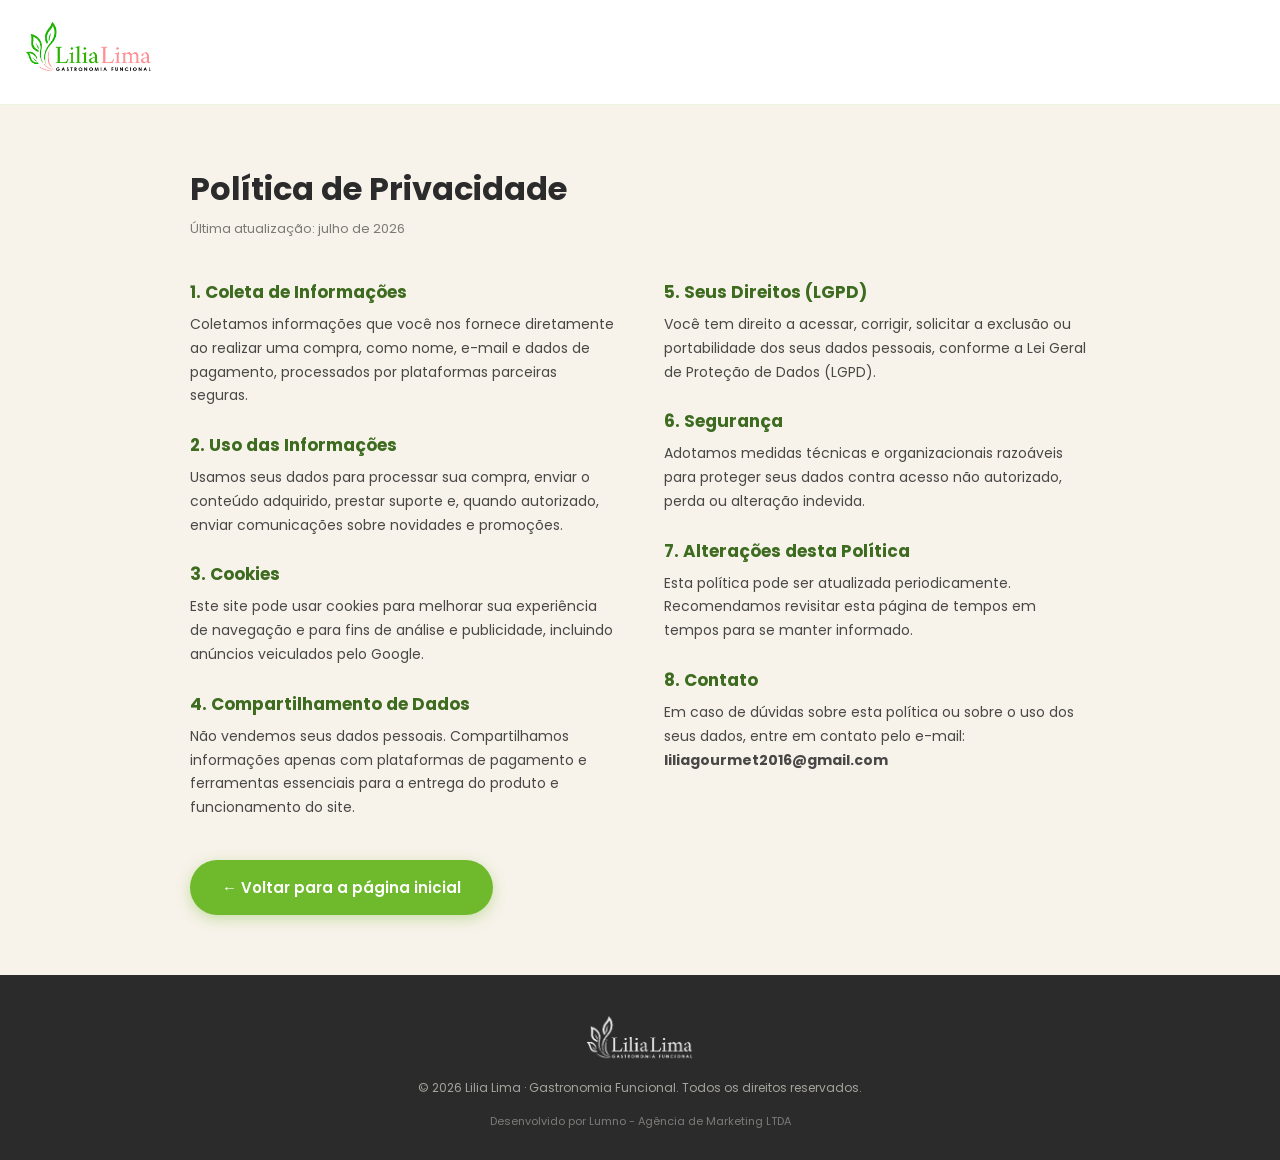
<file: politica-privacidade.html>
<!DOCTYPE html>
<html lang="pt-BR">
<head>
  <meta charset="UTF-8">
  <meta name="viewport" content="width=device-width, initial-scale=1.0">
  <meta name="color-scheme" content="light">
  <title>Política de Privacidade - Lilia Lima</title>
  <link rel="preconnect" href="https://fonts.googleapis.com">
  <link href="https://fonts.googleapis.com/css2?family=Poppins:wght@400;500;600;700&display=swap" rel="stylesheet">
  <link rel="stylesheet" href="style.css">
</head>
<body>

  <!-- BARRA SUPERIOR SIMPLES -->
  <div class="policy-header">
    <a href="index.html" class="policy-logo-link">
      <img src="img/logo.png" alt="Lilia Lima - Gastronomia Funcional" class="policy-logo">
    </a>
  </div>

  <!-- CONTEÚDO DA POLÍTICA -->
  <section class="policy-content">
    <div class="policy-container">
      <h1 class="policy-title">Política de Privacidade</h1>
      <p class="policy-updated">Última atualização: julho de 2026</p>

      <div class="policy-columns">
        <div class="policy-col">
          <h2>1. Coleta de Informações</h2>
          <p>Coletamos informações que você nos fornece diretamente ao realizar uma compra, como nome, e-mail e dados de pagamento, processados por plataformas parceiras seguras.</p>

          <h2>2. Uso das Informações</h2>
          <p>Usamos seus dados para processar sua compra, enviar o conteúdo adquirido, prestar suporte e, quando autorizado, enviar comunicações sobre novidades e promoções.</p>

          <h2>3. Cookies</h2>
          <p>Este site pode usar cookies para melhorar sua experiência de navegação e para fins de análise e publicidade, incluindo anúncios veiculados pelo Google.</p>

          <h2>4. Compartilhamento de Dados</h2>
          <p>Não vendemos seus dados pessoais. Compartilhamos informações apenas com plataformas de pagamento e ferramentas essenciais para a entrega do produto e funcionamento do site.</p>
        </div>

        <div class="policy-col">
          <h2>5. Seus Direitos (LGPD)</h2>
          <p>Você tem direito a acessar, corrigir, solicitar a exclusão ou portabilidade dos seus dados pessoais, conforme a Lei Geral de Proteção de Dados (LGPD).</p>

          <h2>6. Segurança</h2>
          <p>Adotamos medidas técnicas e organizacionais razoáveis para proteger seus dados contra acesso não autorizado, perda ou alteração indevida.</p>

          <h2>7. Alterações desta Política</h2>
          <p>Esta política pode ser atualizada periodicamente. Recomendamos revisitar esta página de tempos em tempos para se manter informado.</p>

          <h2>8. Contato</h2>
          <p>Em caso de dúvidas sobre esta política ou sobre o uso dos seus dados, entre em contato pelo e-mail: <strong>liliagourmet2016@gmail.com</strong></p>
        </div>
      </div>

      <a href="index.html" class="btn-cta policy-back-btn">← Voltar para a página inicial</a>
    </div>
  </section>

  <!-- RODAPÉ -->
  <footer class="footer">
    <div class="footer-container">
      <img src="img/logo.png" alt="Lilia Lima - Gastronomia Funcional" class="footer-logo">
      <p class="footer-copy">© 2026 Lilia Lima · Gastronomia Funcional. Todos os direitos reservados.</p>
      <p class="footer-credit">Desenvolvido por Lumno - Agência de Marketing LTDA</p>
    </div>
  </footer>

</body>
</html>
</file>
<file: style.css>
/* ===== VARIÁVEIS DE MARCA ===== */
:root {
  color-scheme: light;
  --verde: #6FB92C;
  --verde-claro: #E9F5DD;
  --verde-escuro: #3D6B1F;
  --rosa: #F2A6B4;
  --rosa-claro: #FCEBEE;
  --rosa-escuro: #D97C8C;
  --grafite: #2B2B2B;
  --bege: #F7F2EA;
  --branco: #FFFFFF;
}

/* ===== RESET BÁSICO ===== */
* {
  margin: 0;
  padding: 0;
  box-sizing: border-box;
}

html, body {
  overflow-x: hidden;
  width: 100%;
}

body {
  font-family: 'Poppins', sans-serif;
  color: var(--grafite);
}

/* ===== SEÇÃO 1: BARRA DE SELOS ===== */
.trust-bar {
  display: flex;
  justify-content: center;
  align-items: center;
  flex-wrap: wrap;
  gap: 32px;
  background-color: var(--grafite);
  padding: 14px 20px;
  border-bottom: 3px solid var(--verde);
}

.trust-item {
  display: flex;
  align-items: center;
  gap: 8px;
  font-size: 13px;
  font-weight: 500;
  color: var(--branco);
}

.trust-icon {
  width: 18px;
  height: 18px;
  color: var(--verde);
  flex-shrink: 0;
}

@media (max-width: 600px) {
  .trust-bar {
    gap: 16px;
    padding: 10px 12px;
  }
  .trust-item span {
    font-size: 11px;
  }
  .trust-icon {
    width: 15px;
    height: 15px;
  }
}

/* ===== SEÇÃO 2: HERO ===== */
.hero {
  position: relative;
  width: 100%;
  aspect-ratio: 2.4 / 1;
  max-height: 800px;
  display: flex;
  align-items: center;
  justify-content: center;
  overflow: hidden;
  background-color: var(--verde-claro);
}

.hero-bg {
  position: absolute;
  inset: 0;
  z-index: 1;
}

.hero-bg img {
  width: 100%;
  height: 100%;
  object-fit: cover;
  object-position: center;
  display: block;
}

.hero-content {
  position: relative;
  z-index: 2;
  max-width: 600px;
  text-align: center;
  padding: 24px;
}

.hero-logo {
  display: block;
  width: 150px;
  max-width: 150px;
  height: auto;
  margin: 0 auto 20px auto;
}

.hero-tag {
  display: inline-block;
  background-color: var(--verde);
  color: var(--branco);
  font-size: 12px;
  font-weight: 600;
  letter-spacing: 0.5px;
  padding: 6px 14px;
  border-radius: 20px;
  margin-bottom: 14px;
}

.hero-title {
  font-family: 'Poppins', sans-serif;
  font-weight: 700;
  font-size: 24px;
  line-height: 1.3;
  color: var(--grafite);
  margin-bottom: 12px;
}

.hero-subtitle {
  font-size: 14px;
  line-height: 1.5;
  color: var(--grafite);
  margin-bottom: 18px;
}

.btn-cta {
  display: inline-block;
  background-color: var(--verde);
  color: var(--branco);
  font-weight: 600;
  font-size: 15px;
  padding: 16px 32px;
  border-radius: 50px;
  text-decoration: none;
  transition: transform 0.2s ease, box-shadow 0.2s ease;
  box-shadow: 0 4px 14px rgba(111, 185, 44, 0.35);
}

.btn-cta:hover {
  transform: translateY(-2px);
  box-shadow: 0 6px 18px rgba(111, 185, 44, 0.45);
}

/* Mobile - Hero */
@media (max-width: 600px) {
  .hero {
    aspect-ratio: unset;
    min-height: 560px;
  }
  .hero-content {
    padding: 20px 16px;
  }
  .hero-logo {
  display: block;
  width: 150px;
  max-width: 150px;
  height: auto;
  margin: 0 auto 20px auto;
}
  .hero-title {
    font-size: 20px;
  }
  .hero-subtitle {
    font-size: 13px;
  }
}

/* ===== SEÇÃO: IDENTIFICAÇÃO DA DOR ===== */
.dor {
  position: relative;
  background-color: var(--verde-claro);
  background-image: url('img/img_livro.jpg');
  background-size: 100% auto;
  background-position: top center;
  background-repeat: no-repeat;
  padding: 70px 24px;
}

.dor-container {
  max-width: 1100px;
  margin: 0 auto;
}

.dor-text-col {
  max-width: 560px;
  text-align: left;
}

.dor-tag {
  display: inline-block;
  background-color: var(--verde);
  color: var(--branco);
  font-size: 12px;
  font-weight: 600;
  letter-spacing: 0.5px;
  padding: 6px 14px;
  border-radius: 20px;
  margin-bottom: 16px;
}

.dor-title {
  font-family: 'Poppins', sans-serif;
  font-weight: 700;
  font-size: 26px;
  line-height: 1.3;
  color: var(--grafite);
  margin-bottom: 18px;
}

.dor-text {
  font-size: 15px;
  line-height: 1.7;
  color: var(--grafite);
  opacity: 0.85;
  margin-bottom: 28px;
}

.dor-categories {
  display: grid;
  grid-template-columns: repeat(2, auto);
  gap: 12px;
  margin-top: 12px;
}

.dor-cat-item {
  display: flex;
  align-items: center;
  gap: 10px;
  background-color: var(--rosa-claro);
  border: 2px solid var(--verde);
  padding: 10px 16px;
  border-radius: 10px;
  font-size: 14px;
  font-weight: 600;
  color: var(--grafite);
}

.dor-cat-icon {
  width: 20px;
  height: 20px;
  color: var(--verde-escuro);
  flex-shrink: 0;
}

.dor-cat-intro {
  font-size: 15px;
  font-weight: 600;
  color: var(--grafite);
  margin-top: 28px;
  margin-bottom: 4px;
}

/* Mobile - Dor */
@media (max-width: 768px) {
  .dor {
    background-image: url('img/secao2_mobile.jpg');
    padding-top: 220px;
  }
  .dor-text-col {
    text-align: center;
    max-width: 100%;
  }
  .dor-title {
    font-size: 21px;
  }
  .dor-text {
    font-size: 14px;
  }
  .dor-text br,
  .dor-cat-intro br {
    display: none;
  }
  .dor .btn-cta {
    font-size: 13px;
    padding: 13px 22px;
  }
  .dor-categories {
    grid-template-columns: 1fr;
    justify-items: stretch;
  }
   .usos {
    padding: 50px 20px;
  }
  .usos-title {
    font-size: 24px;
  }
  .usos-container {
    flex-direction: column;
    gap: 36px;
  }
  .usos-badge-bar {
    flex-direction: column;
    align-items: center;
    text-align: center;
    border-radius: 16px;
    gap: 14px;
    padding: 24px 20px;
  }
  .badge-item span {
    font-size: 13px;
  }
  .pratos {
    padding: 45px 20px;
  }
  .pratos-title {
    font-size: 22px;
  }
  .carousel-slide {
    flex: 0 0 calc(100% - 16px);
  }
  .carousel-arrow {
    width: 36px;
    height: 36px;
    font-size: 18px;
  }
  .pratos-cta .btn-cta {
    font-size: 13px;
    padding: 13px 20px;
    white-space: nowrap;
  }
  
}

/* ===== FAIXA DE DIFERENCIAIS (TICKER) ===== */
.ticker {
  width: 100vw;
  position: relative;
  left: 50%;
  right: 50%;
  margin-left: -50vw;
  margin-right: -50vw;
  background-color: var(--verde-escuro);
  overflow: hidden;
  white-space: nowrap;
  padding: 14px 0;
}

.ticker-track {
  display: inline-flex;
  animation: scroll-ticker 25s linear infinite;
}

.ticker-item {
  display: inline-block;
  color: var(--branco);
  font-size: 14px;
  font-weight: 600;
  letter-spacing: 0.5px;
  padding: 0 32px;
  white-space: nowrap;
}

@keyframes scroll-ticker {
  0% {
    transform: translateX(0);
  }
  100% {
    transform: translateX(-50%);
  }
}

@media (max-width: 600px) {
  .hero {
    aspect-ratio: unset;
    min-height: 720px;
    align-items: flex-end;
  }
  .hero-content {
    padding: 20px 16px 50px;
  }
  .hero-logo {
    width: 110px;
  }
  .hero-title {
    font-size: 20px;
  }
  .hero-subtitle {
    font-size: 13px;
  }
}
/* ===== SEÇÃO: GALERIA DE FOTOS VIP ===== */
.vip-gallery {
  background-color: var(--bege);
  padding: 80px 24px;
}

.vip-gallery-container {
  max-width: 1100px;
  margin: 0 auto;
  display: flex;
  align-items: center;
  gap: 60px;
}

.vip-gallery-grid {
  flex: 1;
  display: grid;
  grid-template-columns: 1fr 1fr;
  gap: 16px;
}

.vip-gallery-item {
  border-radius: 12px;
  overflow: hidden;
  border: 2px solid var(--grafite);
}

.vip-gallery-item img {
  display: block;
  width: 100%;
  height: 100%;
  object-fit: cover;
}

.vip-gallery-wide {
  aspect-ratio: 16 / 9;
}

.vip-gallery-square {
  aspect-ratio: 1 / 1;
}

.vip-gallery-text {
  flex: 1;
  text-align: left;
}

.vip-tag,
.vip-videos-header .vip-tag {
  display: inline-block;
  background-color: var(--verde);
  color: var(--branco);
  font-size: 12px;
  font-weight: 600;
  letter-spacing: 0.5px;
  padding: 6px 14px;
  border-radius: 20px;
  margin-bottom: 16px;
  text-align: center;
}

.vip-videos .vip-title {
  color: var(--branco);
}

.vip-videos .vip-text {
  color: var(--branco);
  opacity: 0.9;
}


.vip-videos-header {
  max-width: 700px;
  margin: 0 auto 40px auto;
  text-align: center;
  display: flex;
  flex-direction: column;
  align-items: center;
}

.vip-title {
  font-family: 'Poppins', sans-serif;
  font-weight: 700;
  font-size: 28px;
  line-height: 1.3;
  color: var(--grafite);
  margin-bottom: 16px;
}

.vip-text {
  font-size: 15px;
  line-height: 1.7;
  color: var(--grafite);
  opacity: 0.8;
}

@media (max-width: 768px) {
  .vip-gallery {
    padding: 45px 20px;
  }
  .vip-gallery-container {
    flex-direction: column;
    gap: 32px;
  }
  .vip-gallery-grid {
    gap: 12px;
  }
  .vip-gallery-text {
    text-align: center;
  }
}
/* ===== SEÇÃO: VÍDEOS DE DEPOIMENTOS VIP ===== */
.vip-videos {
  background-color: var(--verde-escuro);
  padding: 80px 24px;
}

.vip-videos-carousel {
  max-width: 1100px;
  margin: 60px auto 0;
  display: flex;
  align-items: center;
  gap: 16px;
}

.vip-videos-viewport {
  flex: 1;
  overflow: hidden;
}

.vip-videos-track {
  display: flex;
  transition: transform 0.5s ease;
}

.vip-video-slide {
  flex: 0 0 calc(33.333% - 11px);
  margin-right: 16px;
  display: flex;
  flex-direction: column;
  align-items: center;
  gap: 10px;
}

.vip-video-slide video {
  width: 100%;
  aspect-ratio: 9 / 16;
  object-fit: cover;
  border: 2px solid var(--grafite);
  border-radius: 12px;
  display: block;
  background-color: var(--grafite);
}

.vip-video-name {
  display: inline-block;
  font-family: 'Poppins', sans-serif;
  font-weight: 700;
  font-size: 14px;
  color: var(--grafite);
  background-color: var(--rosa-claro);
  border: 2px solid var(--verde);
  padding: 6px 14px;
  border-radius: 20px;
}

@media (max-width: 768px) {
  .vip-videos {
    padding: 45px 20px;
  }
  .vip-videos-carousel {
    gap: 10px;
  }
  .vip-video-slide {
    flex: 0 0 calc(100% - 16px);
  }
}
/* ===== SEÇÃO: 3 USOS DO E-BOOK ===== */
.usos {
  background-color: var(--verde-claro);
  padding: 50px 24px;
}

.usos-header {
  text-align: center;
  max-width: 700px;
  margin: 0 auto 32px;
}

.usos-tag {
  display: inline-block;
  background-color: var(--verde);
  color: var(--branco);
  font-size: 12px;
  font-weight: 600;
  letter-spacing: 0.5px;
  padding: 6px 14px;
  border-radius: 20px;
  margin-bottom: 16px;
}

.usos-title {
  font-family: 'Poppins', sans-serif;
  font-weight: 700;
  font-size: 34px;
  line-height: 1.3;
  color: var(--grafite);
}

.usos-container {
  max-width: 1100px;
  margin: 0 auto;
  display: flex;
  align-items: center;
  gap: 50px;
}

.usos-cards-col {
  flex: 1.1;
  display: flex;
  flex-direction: column;
  gap: 14px;
}

.usos-card {
  display: flex;
  align-items: flex-start;
  gap: 12px;
  background-color: var(--rosa-claro);
  border: 2px solid var(--verde);
  border-radius: 14px;
  padding: 14px;
}

.usos-icon {
  flex-shrink: 0;
  width: 38px;
  height: 38px;
  border-radius: 50%;
  background-color: var(--branco);
  display: flex;
  align-items: center;
  justify-content: center;
}

.usos-icon svg {
  width: 19px;
  height: 19px;
  color: var(--verde-escuro);
}

.usos-card-text h3 {
  font-family: 'Poppins', sans-serif;
  font-weight: 700;
  font-size: 15px;
  color: var(--grafite);
  margin-bottom: 4px;
}

.usos-card-text p {
  font-size: 13px;
  line-height: 1.5;
  color: var(--grafite);
  opacity: 0.8;
}

.usos-btn {
  align-self: flex-start;
  margin-top: 4px;
  padding: 13px 26px;
  font-size: 14px;
}

.usos-img-col {
  flex: 1;
  display: flex;
  justify-content: center;
}

.usos-img-col img {
  width: 100%;
  max-width: 320px;
  aspect-ratio: 4 / 5;
  object-fit: cover;
  border-radius: 16px;
  border: 2px solid var(--grafite);
  display: block;
}

.usos-badge-bar {
  max-width: 1100px;
  margin: 40px auto 0;
  background-color: var(--verde-escuro);
  border-radius: 50px;
  padding: 18px 30px;
  display: flex;
  justify-content: center;
  flex-wrap: wrap;
  gap: 28px;
}

.badge-item {
  display: flex;
  align-items: center;
  gap: 8px;
  color: var(--branco);
  font-size: 13px;
  font-weight: 600;
}

.badge-item svg {
  width: 20px;
  height: 20px;
  color: var(--verde);
  flex-shrink: 0;
}

@media (max-width: 768px) {
  .usos {
    padding: 50px 20px;
  }
  .usos-title {
    font-size: 24px;
  }
  .usos-container {
    flex-direction: column;
    gap: 36px;
  }
  .usos-badge-bar {
    border-radius: 20px;
    gap: 16px;
    padding: 20px;
    justify-content: flex-start;
  }
  .badge-item span {
    font-size: 12px;
  }
}

/* ===== SEÇÃO A: BÔNUS ===== */
.bonus-section {
  background-color: var(--verde-claro);
  padding: 70px 24px 50px;
}

.bonus-container {
  max-width: 1100px;
  margin: 0 auto;
  display: flex;
  align-items: center;
  gap: 60px;
}

.oferta-bonus-col {
  flex: 1.2;
}

.oferta-bonus-tag {
  display: inline-block;
  background-color: var(--verde);
  color: var(--branco);
  font-size: 12px;
  font-weight: 600;
  letter-spacing: 0.5px;
  padding: 6px 14px;
  border-radius: 20px;
  margin-bottom: 14px;
}

.oferta-bonus-title {
  font-family: 'Poppins', sans-serif;
  font-weight: 700;
  font-size: 24px;
  line-height: 1.3;
  color: var(--grafite);
  margin-bottom: 10px;
}

.oferta-bonus-text {
  font-size: 14px;
  line-height: 1.6;
  color: var(--grafite);
  opacity: 0.8;
  margin-bottom: 24px;
}

.oferta-bonus-list {
  display: flex;
  flex-direction: column;
  gap: 12px;
  margin-bottom: 20px;
}

.oferta-bonus-item {
  display: flex;
  align-items: center;
  gap: 10px;
  padding-bottom: 12px;
  border-bottom: 1px solid var(--verde-claro);
}

.oferta-bonus-icon {
  flex-shrink: 0;
  width: 22px;
  height: 22px;
  color: var(--verde-escuro);
}

.oferta-bonus-name {
  flex: 1;
  font-size: 14px;
  font-weight: 600;
  color: var(--grafite);
}

.oferta-bonus-price {
  font-size: 13px;
  color: var(--grafite);
  opacity: 0.55;
  text-decoration: line-through;
  flex-shrink: 0;
}

.oferta-bonus-total-card {
  background-color: var(--rosa-claro);
  border: 2px solid var(--verde);
  border-radius: 14px;
  padding: 18px 20px;
  margin-bottom: 16px;
}

.oferta-bonus-total {
  font-size: 19px;
  font-weight: 700;
  color: var(--grafite);
  text-align: center;
}

.oferta-bonus-btn {
  width: 100%;
  text-align: center;
}

.oferta-bonus-total-old {
  text-decoration: line-through;
  opacity: 0.5;
  font-weight: 500;
}

.oferta-bonus-total-free {
  color: var(--verde-escuro);
  background-color: var(--branco);
  padding: 3px 12px;
  border-radius: 12px;
}

.oferta-bonus-total-old {
  text-decoration: line-through;
  opacity: 0.5;
  font-weight: 500;
}

.oferta-bonus-total-free {
  color: var(--verde-escuro);
  background-color: var(--verde-claro);
  padding: 3px 10px;
  border-radius: 12px;
}

.oferta-img-col {
  position: relative;
  flex: 0.8;
  display: flex;
  justify-content: center;
  align-self: center;
}

.oferta-img-col::before {
  content: '';
  position: absolute;
  top: 50%;
  left: 50%;
  transform: translate(-50%, -50%);
  width: 340px;
  height: 340px;
  background-color: var(--verde-claro);
  border-radius: 50%;
  z-index: 1;
}

.oferta-img-col img {
  position: relative;
  z-index: 2;
  width: 100%;
  max-width: 320px;
  display: block;
  transform: rotate(-3deg);
  filter: drop-shadow(0 15px 25px rgba(0, 0, 0, 0.15));
}

/* ===== SEÇÃO B: OFERTA ===== */
.price-section {
  position: relative;
  overflow: hidden;
  padding: 20px 24px 80px;
  display: flex;
  justify-content: center;
}

.price-bg {
  position: absolute;
  top: 0;
  left: 0;
  width: 100%;
  height: 100%;
  z-index: 1;
  overflow: hidden;
}

.price-bg img {
  position: absolute;
  top: 0;
  left: 0;
  width: 100%;
  height: 100%;
  object-fit: cover;
  object-position: center;
  display: block;
}

.price-bg::after {
  content: '';
  position: absolute;
  inset: 0;
  background-color: var(--verde-claro);
  opacity: 0.3;
}
.oferta-price-card {
  position: relative;
  z-index: 2;
  width: 100%;
  max-width: 480px;
  margin-top: 45px;
  background-color: var(--grafite);
  border-radius: 20px;
  padding: 32px 28px;
  text-align: center;
}

/* ===== SEÇÃO B: OFERTA (NOVA VERSÃO CLARA) ===== */
.oferta-secao {
  position: relative;
  overflow: hidden;
  background-color: var(--verde-claro);
  padding: 60px 24px 70px;
}

.oferta-secao-header {
  position: relative;
  z-index: 2;
  text-align: center;
  max-width: 700px;
  margin: 0 auto 40px;
}

/* ---- coluna de bônus ---- */
.oferta-grid {
  position: relative;
  z-index: 2;
  max-width: 1100px;
  margin: 0 auto;
  display: flex;
  align-items: stretch;
  gap: 40px;
}

.oferta-bonus-col-v2 {
  flex: 1;
  display: flex;
  flex-direction: column;
  justify-content: center;
  gap: 14px;
}

.oferta-bonus-heading {
  font-family: 'Poppins', sans-serif;
  font-weight: 700;
  font-size: 17px;
  color: var(--grafite);
  margin-bottom: 4px;
}

.oferta-bonus-item-v2 {
  display: flex;
  align-items: center;
  gap: 12px;
  background-color: var(--rosa-claro);
  border: 2px solid var(--verde);
  border-radius: 14px;
  padding: 14px;
}

.oferta-bonus-item-v2 p {
  font-size: 14px;
  font-weight: 600;
  color: var(--grafite);
  line-height: 1.4;
}

.oferta-bonus-item-v2--destaque {
  position: relative;
  background-color: var(--verde-claro);
  border-color: var(--verde-escuro);
  border-width: 3px;
}

.oferta-bonus-badge {
  flex-shrink: 0;
  background-color: var(--verde-escuro);
  color: var(--branco);
  font-size: 10px;
  font-weight: 700;
  letter-spacing: 0.5px;
  padding: 3px 8px;
  border-radius: 10px;
}

/* ---- card de preço (versão clara) ---- */
.oferta-price-card-v2 {
  flex: 1;
  background-color: var(--branco);
  border: 2px solid var(--verde);
  border-radius: 20px;
  padding: 32px 28px;
  text-align: center;
  display: flex;
  flex-direction: column;
  justify-content: center;
}

.oferta-price-anchor-v2 {
  font-size: 14px;
  color: var(--grafite);
  opacity: 0.6;
  margin-bottom: 6px;
}

.oferta-price-anchor-v2 s {
  opacity: 0.7;
}

.oferta-price-label-v2 {
  font-size: 14px;
  color: var(--grafite);
  opacity: 0.7;
  margin-bottom: 4px;
}

.oferta-price-big-v2 {
  font-family: 'Poppins', sans-serif;
  font-weight: 700;
  font-size: 46px;
  color: var(--verde-escuro);
  line-height: 1;
  margin-bottom: 8px;
}

.oferta-price-vista-v2 {
  font-size: 14px;
  color: var(--grafite);
  opacity: 0.75;
  margin-bottom: 22px;
}

.oferta-price-vista-v2 strong {
  color: var(--grafite);
}

.oferta-price-card-v2 .btn-cta {
  width: 100%;
  text-align: center;
  margin-bottom: 20px;
}

.oferta-mini-badges-v2 {
  display: flex;
  flex-wrap: wrap;
  justify-content: center;
  gap: 10px 16px;
  margin-bottom: 20px;
}

.oferta-mini-badges-v2 span {
  font-size: 11px;
  color: var(--grafite);
  opacity: 0.7;
  font-weight: 500;
}

.oferta-payment-icons-v2 {
  display: flex;
  justify-content: center;
  flex-wrap: wrap;
  gap: 14px;
  padding: 16px 0;
  margin-bottom: 20px;
  border-top: 1px solid var(--verde-claro);
  border-bottom: 1px solid var(--verde-claro);
}

.payment-icon-v2 {
  display: flex;
  flex-direction: column;
  align-items: center;
  gap: 4px;
}

.payment-icon-v2 svg {
  width: 24px;
  height: 24px;
  color: var(--verde-escuro);
}

.payment-icon-v2 span {
  font-size: 10px;
  color: var(--grafite);
  opacity: 0.7;
}

.oferta-timer-label-v2 {
  font-size: 13px;
  font-weight: 700;
  color: var(--grafite);
  letter-spacing: 0.5px;
  margin-bottom: 12px;
}

.oferta-timer-boxes-v2 {
  display: flex;
  justify-content: center;
  gap: 16px;
  margin-bottom: 20px;
}

.timer-box-v2 {
  display: flex;
  flex-direction: column;
  align-items: center;
  background-color: var(--verde-claro);
  border-radius: 10px;
  padding: 10px 18px;
  min-width: 60px;
}

.timer-box-v2 span {
  font-family: 'Poppins', sans-serif;
  font-weight: 700;
  font-size: 26px;
  color: var(--verde-escuro);
  line-height: 1;
}

.timer-box-v2 small {
  font-size: 10px;
  color: var(--grafite);
  opacity: 0.6;
  margin-top: 4px;
}

.oferta-warning-v2 {
  font-size: 12px;
  color: var(--grafite);
  opacity: 0.6;
  line-height: 1.5;
}

/* Mobile: bônus em cima, preço embaixo */
@media (max-width: 900px) {
  .oferta-secao {
    padding: 45px 20px 50px;
  }
  .oferta-grid {
    flex-direction: column;
    gap: 24px;
  }
  .oferta-price-card-v2 {
    padding: 26px 22px;
  }
  .oferta-price-big-v2 {
    font-size: 38px;
  }
}

.oferta-price-label {
  font-size: 14px;
  color: var(--bege);
  opacity: 0.85;
  margin-bottom: 4px;
}

.oferta-price-big {
  font-family: 'Poppins', sans-serif;
  font-weight: 700;
  font-size: 46px;
  color: var(--branco);
  line-height: 1;
  margin-bottom: 8px;
}

.oferta-price-vista {
  font-size: 14px;
  color: var(--bege);
  opacity: 0.85;
  margin-bottom: 22px;
}

.oferta-price-vista strong {
  color: var(--branco);
}

.oferta-btn {
  width: 100%;
  text-align: center;
  margin-bottom: 20px;
}

.oferta-mini-badges {
  display: flex;
  flex-wrap: wrap;
  justify-content: center;
  gap: 10px 16px;
  margin-bottom: 20px;
}

.oferta-mini-badges span {
  font-size: 11px;
  color: var(--bege);
  font-weight: 500;
}

.oferta-payment-icons {
  display: flex;
  justify-content: center;
  flex-wrap: wrap;
  gap: 14px;
  padding: 16px 0;
  margin-bottom: 20px;
  border-top: 1px solid rgba(255, 255, 255, 0.15);
  border-bottom: 1px solid rgba(255, 255, 255, 0.15);
}

.payment-icon {
  display: flex;
  flex-direction: column;
  align-items: center;
  gap: 4px;
}

.payment-icon svg {
  width: 24px;
  height: 24px;
  color: var(--branco);
}

.payment-icon span {
  font-size: 10px;
  color: var(--bege);
}

.oferta-timer-label {
  font-size: 13px;
  font-weight: 700;
  color: var(--branco);
  letter-spacing: 0.5px;
  margin-bottom: 12px;
}

.oferta-timer-boxes {
  display: flex;
  justify-content: center;
  gap: 16px;
  margin-bottom: 20px;
}

.timer-box {
  display: flex;
  flex-direction: column;
  align-items: center;
  background-color: rgba(255, 255, 255, 0.1);
  border-radius: 10px;
  padding: 10px 18px;
  min-width: 60px;
}

.timer-box span {
  font-family: 'Poppins', sans-serif;
  font-weight: 700;
  font-size: 26px;
  color: var(--verde);
  line-height: 1;
}

.timer-box small {
  font-size: 10px;
  color: var(--bege);
  margin-top: 4px;
}

.oferta-warning {
  font-size: 12px;
  color: var(--bege);
  opacity: 0.75;
  line-height: 1.5;
}

/* Mobile - Bônus e Oferta */
@media (max-width: 900px) {
  .oferta-bonus-btn {
    font-size: 13px;
    padding: 14px 20px;
    white-space: nowrap;
  }
  .bonus-container {
    flex-direction: column;
    gap: 40px;
  }
  .oferta-img-col {
    order: -1;
  }
  .oferta-bonus-title {
    font-size: 20px;
  }
  .oferta-price-big {
    font-size: 38px;
  }

  .oferta-bonus-item {
    display: flex;
    align-items: center;
    gap: 10px;
    background-color: var(--branco);
    border: 2px solid var(--verde);
    border-radius: 12px;
    padding: 14px 16px;
    border-bottom: none;
  }
  .oferta-bonus-icon {
    width: 20px;
    height: 20px;
  }
  .oferta-bonus-name {
    flex: 1;
    font-size: 14px;
  }
  .oferta-bonus-price {
    margin-left: 30px;
    font-size: 12px;
  }
  .oferta-bonus-free {
    font-size: 11px;
  }
  .bonus-container {
    flex-direction: column;
    gap: 40px;
  }
  .oferta-img-col {
    order: -1;
  }
  .oferta-bonus-title {
    font-size: 20px;
  }
  .oferta-price-big {
    font-size: 38px;
  }

  .oferta-bonus-item {
    display: flex;
    flex-wrap: wrap;
    align-items: center;
    gap: 8px 10px;
    padding-bottom: 14px;
    border-bottom: 1px solid var(--verde-claro);
  }
  .oferta-bonus-icon {
    width: 20px;
    height: 20px;
  }
  .oferta-bonus-name {
    flex: 1;
    font-size: 14px;
  }
  .oferta-bonus-price {
    flex-basis: 100%;
    margin-left: 30px;
    font-size: 12px;
  }
  .oferta-bonus-free {
    font-size: 11px;
  }
}

.oferta-bonus-item {
  display: flex;
  align-items: center;
  gap: 10px;
  padding-bottom: 12px;
  border-bottom: 1px solid var(--verde-claro);
}

.oferta-bonus-free {
  flex-shrink: 0;
  font-size: 11px;
  font-weight: 700;
  color: var(--verde-escuro);
  background-color: var(--verde-claro);
  padding: 3px 10px;
  border-radius: 10px;
}

/* ===== SEÇÃO: GALERIA DE PRATOS ===== */
.pratos {
  background-color: var(--bege);
  padding: 70px 24px;
}

.pratos-header {
  text-align: center;
  max-width: 700px;
  margin: 0 auto 40px;
}

.pratos-title {
  font-family: 'Poppins', sans-serif;
  font-weight: 700;
  font-size: 36px;
  line-height: 1.3;
  color: var(--grafite);
  margin-bottom: 12px;
}

.pratos-subtitle {
  font-size: 15px;
  color: var(--grafite);
  opacity: 0.8;
}

.pratos-carousel {
  max-width: 1100px;
  margin: 0 auto;
  display: flex;
  align-items: center;
  gap: 16px;
}

.carousel-viewport {
  flex: 1;
  overflow: hidden;
}

.carousel-track {
  display: flex;
  transition: transform 0.5s ease;
}

.carousel-slide {
  flex: 0 0 calc(33.333% - 11px);
  margin-right: 16px;
}

.carousel-slide img {
  width: 100%;
  aspect-ratio: 1 / 1;
  object-fit: cover;
  border-radius: 16px;
  border: 2px solid var(--grafite);
  display: block;
}

.carousel-arrow {
  flex-shrink: 0;
  width: 44px;
  height: 44px;
  border-radius: 50%;
  background-color: var(--verde);
  color: var(--branco);
  border: none;
  font-size: 22px;
  cursor: pointer;
  display: flex;
  align-items: center;
  justify-content: center;
  transition: background-color 0.2s ease;
}

.carousel-arrow:hover {
  background-color: var(--verde-escuro);
}

.pratos-cta {
  text-align: center;
  margin-top: 36px;
}

/* Mobile */
@media (max-width: 768px) {
  .pratos {
    padding: 45px 20px;
    font-size: 24px;
  }
  .pratos-title {
    font-size: 22px;
  }
  .carousel-slide {
    flex: 0 0 calc(100% - 16px);
  }
  .carousel-arrow {
    width: 36px;
    height: 36px;
    font-size: 18px;
  }
}

/* ===== SEÇÃO: SOBRE A LILIA ===== */
.sobre {
  position: relative;
  min-height: 480px;
  display: flex;
  align-items: center;
  overflow: hidden;
  padding: 40px 24px;
}

.sobre-bg {
  position: absolute;
  inset: 0;
  z-index: 1;
}

.sobre-bg img {
  width: 100%;
  height: 100%;
  object-fit: cover;
  object-position: center 15%;
  display: block;
}

.sobre-container {
  position: relative;
  z-index: 2;
  width: 100%;
  max-width: 1100px;
  margin: 0 auto;
}

.sobre-card {
  max-width: 420px;
  background-color: var(--branco);
  border-radius: 20px;
  padding: 28px 28px;
  box-shadow: 0 20px 50px rgba(0, 0, 0, 0.2);
}

.sobre-tag {
  display: inline-block;
  background-color: var(--verde);
  color: var(--branco);
  font-size: 12px;
  font-weight: 600;
  letter-spacing: 0.5px;
  padding: 6px 14px;
  border-radius: 20px;
  margin-bottom: 12px;
}

.sobre-title {
  font-family: 'Poppins', sans-serif;
  font-weight: 700;
  font-size: 24px;
  color: var(--grafite);
  margin-bottom: 14px;
}

.sobre-text {
  font-size: 13px;
  line-height: 1.6;
  color: var(--grafite);
  opacity: 0.85;
  margin-bottom: 11px;
}

.sobre-text strong {
  color: var(--verde-escuro);
  font-weight: 700;
}

.sobre-text:last-child {
  margin-bottom: 0;
}

/* Mobile */
@media (max-width: 768px) {
  .sobre {
    min-height: unset;
    padding: 40px 20px;
  }
  .sobre-card {
    max-width: 100%;
    padding: 24px 20px;
  }
  .sobre-title {
    font-size: 21px;
  }
}

/* ===== BADGE DO INSTAGRAM ===== */
.instagram-badge {
  display: flex;
  align-items: center;
  gap: 12px;
  margin-top: 18px;
  padding-top: 16px;
  border-top: 1px solid var(--verde-claro);
}

.instagram-badge-icon {
  flex-shrink: 0;
  width: 44px;
  height: 44px;
  border-radius: 50%;
  padding: 2px;
  background: linear-gradient(45deg, #f9ce34, #ee2a7b, #6228d7);
}

.instagram-badge-icon img {
  width: 100%;
  height: 100%;
  object-fit: cover;
  border-radius: 50%;
  border: 2px solid var(--branco);
  display: block;
}

.instagram-badge-info {
  flex: 1;
  min-width: 0;
}

.instagram-badge-name {
  font-size: 13px;
  font-weight: 600;
  color: var(--grafite);
  line-height: 1.3;
}

.instagram-badge-user {
  font-size: 12px;
  color: var(--grafite);
  opacity: 0.6;
  line-height: 1.3;
}

.instagram-badge-followers {
  font-size: 14px;
  font-weight: 700;
  color: var(--verde-escuro);
  line-height: 1.3;
  margin-top: 2px;
}

.instagram-badge-btn {
  flex-shrink: 0;
  background: linear-gradient(45deg, #f9ce34, #ee2a7b, #6228d7);
  color: var(--branco);
  font-size: 13px;
  font-weight: 600;
  padding: 8px 18px;
  border-radius: 20px;
  text-decoration: none;
  transition: opacity 0.2s ease;
}

.instagram-badge-btn:hover {
  opacity: 0.85;
}

/* Mobile */
@media (max-width: 768px) {
  .instagram-badge {
    flex-wrap: wrap;
  }
  .instagram-badge-btn {
    width: 100%;
    text-align: center;
    margin-top: 8px;
  }
}

/* ===== SEÇÃO: GARANTIA ===== */
.garantia {
  background-color: var(--verde-claro);
  padding: 70px 24px;
  display: flex;
  justify-content: center;
}

.garantia-card {
  max-width: 560px;
  background-color: var(--branco);
  border: 2px solid var(--verde);
  border-radius: 20px;
  padding: 44px 36px;
  text-align: center;
}

.garantia-icon {
  width: 64px;
  height: 64px;
  margin: 0 auto 16px;
  background-color: var(--rosa-claro);
  border-radius: 50%;
  display: flex;
  align-items: center;
  justify-content: center;
}

.garantia-icon svg {
  width: 32px;
  height: 32px;
  color: var(--verde-escuro);
}

.garantia-tag {
  display: inline-block;
  background-color: var(--verde);
  color: var(--branco);
  font-size: 12px;
  font-weight: 600;
  letter-spacing: 0.5px;
  padding: 6px 14px;
  border-radius: 20px;
  margin-bottom: 16px;
}

.garantia-title {
  font-family: 'Poppins', sans-serif;
  font-weight: 700;
  font-size: 26px;
  color: var(--grafite);
  margin-bottom: 16px;
}

.garantia-text {
  font-size: 15px;
  line-height: 1.7;
  color: var(--grafite);
  opacity: 0.85;
  margin-bottom: 18px;
}

.garantia-signature {
  font-family: 'Poppins', sans-serif;
  font-weight: 700;
  font-style: italic;
  font-size: 15px;
  color: var(--verde-escuro);
}

/* Mobile */
@media (max-width: 600px) {
  .garantia {
    padding: 45px 20px;
  }
  .garantia-card {
    padding: 32px 24px;
  }
  .garantia-title {
    font-size: 21px;
  }
  .garantia-text {
    font-size: 14px;
  }
}

.garantia-title-highlight {
  color: var(--verde);
}

/* ===== SEÇÃO: FAQ ===== */
.faq {
  background-color: var(--branco);
  padding: 70px 24px;
}

.faq-container {
  max-width: 760px;
  margin: 0 auto;
}

.faq-title {
  font-family: 'Poppins', sans-serif;
  font-weight: 700;
  font-size: 30px;
  color: var(--grafite);
  text-align: center;
  margin-bottom: 36px;
}

.faq-item {
  border: 2px solid var(--verde-claro);
  border-radius: 12px;
  margin-bottom: 12px;
  overflow: hidden;
}

.faq-question {
  width: 100%;
  display: flex;
  align-items: center;
  justify-content: space-between;
  gap: 16px;
  background: none;
  border: none;
  text-align: left;
  padding: 18px 20px;
  font-family: 'Poppins', sans-serif;
  font-weight: 600;
  font-size: 15px;
  color: var(--grafite);
  cursor: pointer;
}

.faq-icon {
  flex-shrink: 0;
  width: 26px;
  height: 26px;
  border-radius: 50%;
  background-color: var(--verde);
  color: var(--branco);
  font-size: 18px;
  display: flex;
  align-items: center;
  justify-content: center;
  transition: transform 0.25s ease;
}

.faq-item.active .faq-icon {
  transform: rotate(45deg);
}

.faq-answer {
  max-height: 0;
  overflow: hidden;
  transition: max-height 0.3s ease;
}

.faq-answer p {
  padding: 0 20px 18px;
  font-size: 14px;
  line-height: 1.6;
  color: var(--grafite);
  opacity: 0.8;
}

/* Mobile */
@media (max-width: 600px) {
  .faq {
    padding: 45px 20px;
  }
  .faq-title {
    font-size: 22px;
  }
  .faq-question {
    font-size: 14px;
    padding: 14px 16px;
  }
}

/* ===== RODAPÉ ===== */
.footer {
  background-color: var(--grafite);
  padding: 40px 24px 30px;
  text-align: center;
}

.footer-container {
  max-width: 700px;
  margin: 0 auto;
  display: flex;
  flex-direction: column;
  align-items: center;
  gap: 16px;
}

.footer-logo {
  width: 110px;
  height: auto;
  filter: brightness(0) invert(1);
  opacity: 0.9;
}

.footer-social {
  display: flex;
  align-items: center;
  gap: 8px;
  color: var(--branco);
  font-size: 14px;
  font-weight: 600;
  text-decoration: none;
}

.footer-social svg {
  width: 20px;
  height: 20px;
}

.footer-copy {
  font-size: 12px;
  color: var(--bege);
  opacity: 0.6;
}

/* Mobile */
@media (max-width: 600px) {
  .footer {
    padding: 32px 20px 24px;
  }
  .footer-logo {
    width: 90px;
  }
}

.footer-credit {
  font-size: 11px;
  color: var(--bege);
  opacity: 0.4;
}

/* ===== PÁGINA: POLÍTICA DE PRIVACIDADE ===== */
.policy-header {
  background-color: var(--branco);
  padding: 20px 24px;
  border-bottom: 1px solid var(--verde-claro);
}

.policy-logo-link {
  display: inline-block;
}

.policy-logo {
  width: 130px;
  height: auto;
  display: block;
}

.policy-content {
  background-color: var(--bege);
  padding: 60px 24px;
}

.policy-container {
  max-width: 900px;
  margin: 0 auto;
}

.policy-title {
  font-family: 'Poppins', sans-serif;
  font-weight: 700;
  font-size: 32px;
  color: var(--grafite);
  margin-bottom: 6px;
}

.policy-updated {
  font-size: 13px;
  color: var(--grafite);
  opacity: 0.6;
  margin-bottom: 40px;
}

.policy-columns {
  display: grid;
  grid-template-columns: 1fr 1fr;
  gap: 48px;
  margin-bottom: 40px;
}

.policy-col h2 {
  font-family: 'Poppins', sans-serif;
  font-weight: 700;
  font-size: 17px;
  color: var(--verde-escuro);
  margin-bottom: 8px;
  margin-top: 24px;
}

.policy-col h2:first-child {
  margin-top: 0;
}

.policy-col p {
  font-size: 14px;
  line-height: 1.7;
  color: var(--grafite);
  opacity: 0.85;
}

.policy-back-btn {
  display: inline-block;
}

/* Mobile */
@media (max-width: 768px) {
  .policy-content {
    padding: 40px 20px;
  }
  .policy-title {
    font-size: 24px;
  }
  .policy-columns {
    grid-template-columns: 1fr;
    gap: 8px;
  }
}

.footer-policy-link {
  font-size: 12px;
  color: var(--bege);
  opacity: 0.7;
  text-decoration: underline;
}

/* ======================================================
   REFINAMENTOS MOBILE FINAIS (telas até 600px)
   ====================================================== */

@media (max-width: 600px) {


  /* --- 3 Usos do E-book --- */
  .usos-btn {
    width: 100%;
    text-align: center;
    font-size: 12px;
    padding: 14px 16px;
    white-space: nowrap;
  }
  .usos-card-text h3 {
    font-size: 14px;
  }
  .usos-card-text p {
    font-size: 12px;
  }

  /* --- Bônus --- */
  .oferta-bonus-title {
    font-size: 19px;
  }
  .oferta-bonus-text {
    font-size: 13px;
  }
  .oferta-bonus-total {
    font-size: 16px;
  }
  .oferta-img-col::before {
    width: 220px;
    height: 220px;
  }
  .oferta-img-col img {
    max-width: 200px;
  }

  /* --- Oferta / Card de Preço --- */
  .oferta-price-card {
    padding: 24px 20px;
    margin-top: 24px;
  }
  .oferta-price-label {
    font-size: 12px;
  }
  .oferta-price-vista {
    font-size: 12px;
  }
  .oferta-mini-badges span {
    font-size: 10px;
  }
  .payment-icon svg {
    width: 20px;
    height: 20px;
  }
  .payment-icon span {
    font-size: 9px;
  }
  .timer-box {
    padding: 8px 14px;
    min-width: 50px;
  }
  .timer-box span {
    font-size: 22px;
  }
  .oferta-warning {
    font-size: 11px;
  }

  /* --- Galeria de Pratos --- */
  .pratos-carousel {
    gap: 10px;
  }
  .pratos-subtitle {
    font-size: 13px;
  }

  /* --- Sobre a Lilia --- */
  .sobre-text {
    font-size: 12px;
  }
  .instagram-badge {
    gap: 10px;
  }
  .instagram-badge-name {
    font-size: 12px;
  }
  .instagram-badge-user {
    font-size: 11px;
  }
  .instagram-badge-followers {
    font-size: 13px;
  }
  .instagram-badge-btn {
    font-size: 12px;
    padding: 7px 14px;
  }

  /* --- Garantia --- */
  .garantia-icon {
    width: 52px;
    height: 52px;
  }
  .garantia-icon svg {
    width: 26px;
    height: 26px;
  }
  .garantia-tag {
    font-size: 11px;
  }
  .garantia-signature {
    font-size: 14px;
  }

  /* --- FAQ --- */
  .faq-answer p {
    font-size: 13px;
  }

  /* --- Rodapé --- */
  .footer-copy,
  .footer-policy-link {
    font-size: 11px;
  }
  .footer-credit {
    font-size: 10px;
  }

  /* --- Página de Política de Privacidade --- */
  .policy-title {
    font-size: 21px;
  }
  .policy-col h2 {
    font-size: 15px;
  }
  .policy-col p {
    font-size: 13px;
  }
}

/* ======================================================
   AJUSTE EXTRA: TELAS MUITO PEQUENAS (até 380px)
   ====================================================== */
@media (max-width: 380px) {
  .hero-title {
    font-size: 18px;
  }
  .dor-title {
    font-size: 19px;
  }
  .usos-title {
    font-size: 21px;
  }
  .oferta-price-big {
    font-size: 32px;
  }
  .pratos-title {
    font-size: 20px;
  }
}

/* ===== SEÇÃO: PROVA SOCIAL - WHATSAPP ===== */
.whats-proof {
  background-color: var(--verde-claro);
  padding: 70px 24px;
}

.whats-proof-container {
  max-width: 1100px;
  margin: 0 auto;
  display: flex;
  align-items: center;
  gap: 60px;
}

.whats-proof-text-col {
  flex: 1;
}

.whats-proof-tag {
  display: inline-block;
  background-color: var(--verde);
  color: var(--branco);
  font-size: 12px;
  font-weight: 600;
  letter-spacing: 0.5px;
  padding: 6px 14px;
  border-radius: 20px;
  margin-bottom: 16px;
}

.whats-proof-title {
  font-family: 'Poppins', sans-serif;
  font-weight: 700;
  font-size: 28px;
  line-height: 1.3;
  color: var(--grafite);
  margin-bottom: 16px;
}

.whats-proof-text {
  font-size: 15px;
  line-height: 1.7;
  color: var(--grafite);
  opacity: 0.85;
  margin-bottom: 28px;
}

.whats-proof-grid {
  flex: 1;
  display: grid;
  grid-template-columns: 1fr 1fr;
  grid-auto-rows: min-content;
  gap: 16px;
  align-items: start;
}

.whats-proof-card img {
  width: 100%;
  height: auto;
  display: block;
  border: 2px solid var(--grafite);
  border-radius: 12px;
}

/* Mobile */
@media (max-width: 768px) {
  .whats-proof {
    padding: 45px 20px;
  }
  .whats-proof-container {
    flex-direction: column;
    gap: 32px;
  }
  .whats-proof-title {
    font-size: 22px;
  }
  .whats-proof-text {
    font-size: 14px;
  }
  .whats-proof-grid {
    grid-template-columns: 1fr;
  }
  .whats-proof-card:last-child {
    grid-column: auto;
    width: 100%;
  }
  .whats-proof-text-col .btn-cta {
    font-size: 13px;
    padding: 13px 20px;
    white-space: nowrap;
  }
  .whats-proof-card:last-child {
    grid-column: auto !important;
    width: 100% !important;
    justify-self: stretch !important;
  }
}


/* ===== SEÇÃO: SUMÁRIO DO LIVRO ===== */

.sumario-recipes {
  list-style: disc;
  padding: 0 0 16px 64px;
  margin: 0;
}

.sumario-recipes li {
  font-size: 13px;
  line-height: 1.8;
  color: var(--grafite);
  opacity: 0.8;
}

.sumario-recipes li::marker {
  color: var(--verde);
}

@media (max-width: 768px) {
  .sumario-recipes {
    padding-left: 56px;
  }
  .sumario-recipes li {
    font-size: 12px;
  }
}
.sumario {
  background-color: var(--branco);
  padding: 80px 24px;
}

.sumario-container {
  max-width: 1100px;
  margin: 0 auto;
  display: flex;
  align-items: center;
  gap: 70px;
}

.sumario-img-col {
  flex: 1;
  display: flex;
  justify-content: center;
}

.sumario-img-col img {
  width: 100%;
  max-width: 420px;
  border-radius: 16px;
  display: block;
}

.sumario-text-col {
  flex: 1.1;
}

.sumario-tag {
  display: inline-block;
  background-color: var(--verde);
  color: var(--branco);
  font-size: 12px;
  font-weight: 600;
  letter-spacing: 0.5px;
  padding: 6px 14px;
  border-radius: 20px;
  margin-bottom: 16px;
}

.sumario-title {
  font-family: 'Poppins', sans-serif;
  font-weight: 700;
  font-size: 28px;
  line-height: 1.3;
  color: var(--grafite);
  margin-bottom: 14px;
}

.sumario-intro {
  font-size: 15px;
  line-height: 1.6;
  color: var(--grafite);
  opacity: 0.8;
  margin-bottom: 28px;
}



.sumario-list li:last-child {
  border-bottom: none;
}

.sumario-item {
  border-bottom: 1px solid var(--verde-claro);
}

.sumario-item:last-child {
  border-bottom: none;
}

.sumario-question {
  width: 100%;
  display: flex;
  align-items: center;
  gap: 16px;
  background: none;
  border: none;
  text-align: left;
  padding: 14px 0;
  font-family: 'Poppins', sans-serif;
  font-weight: 600;
  font-size: 16px;
  color: var(--grafite);
  cursor: pointer;
}

.sumario-number {
  font-family: 'Poppins', sans-serif;
  font-weight: 700;
  font-size: 18px;
  color: var(--verde);
  min-width: 32px;
}

.sumario-icon {
  margin-left: auto;
  flex-shrink: 0;
  width: 24px;
  height: 24px;
  border-radius: 50%;
  background-color: var(--verde);
  color: var(--branco);
  font-size: 16px;
  display: flex;
  align-items: center;
  justify-content: center;
  transition: transform 0.25s ease;
}

.sumario-item.active .sumario-icon {
  transform: rotate(45deg);
}

.sumario-answer {
  max-height: 0;
  overflow: hidden;
  transition: max-height 0.3s ease;
}

.sumario-answer p {
  padding: 0 0 16px 48px;
  font-size: 14px;
  line-height: 1.6;
  color: var(--grafite);
  opacity: 0.8;
}

/* Mobile */
@media (max-width: 768px) {

  .sumario-question {
    font-size: 14px;
  }
  .sumario-answer p {
    font-size: 13px;
    padding-left: 40px;
  }
  .sumario {
    padding: 45px 20px;
  }
  .sumario-container {
    flex-direction: column;
    gap: 32px;
  }
  .sumario-title {
    font-size: 21px;
  }
  .sumario-intro {
    font-size: 14px;
  }
  .sumario-list li {
    font-size: 14px;
  }
}

.sobre-subtitle {
  font-family: 'Poppins', sans-serif;
  font-weight: 700;
  font-size: 15px;
  color: var(--verde-escuro);
  margin-top: 16px;
  margin-bottom: 6px;
}


.whats-proof-video {
  aspect-ratio: 16 / 9;
  overflow: hidden;
  border-radius: 12px;
}

.whats-proof-card video {
  width: 100%;
  height: 100%;
  object-fit: contain;
  background-color: var(--grafite);
  border: 2px solid var(--grafite);
  border-radius: 12px;
  display: block;
}
</file>
